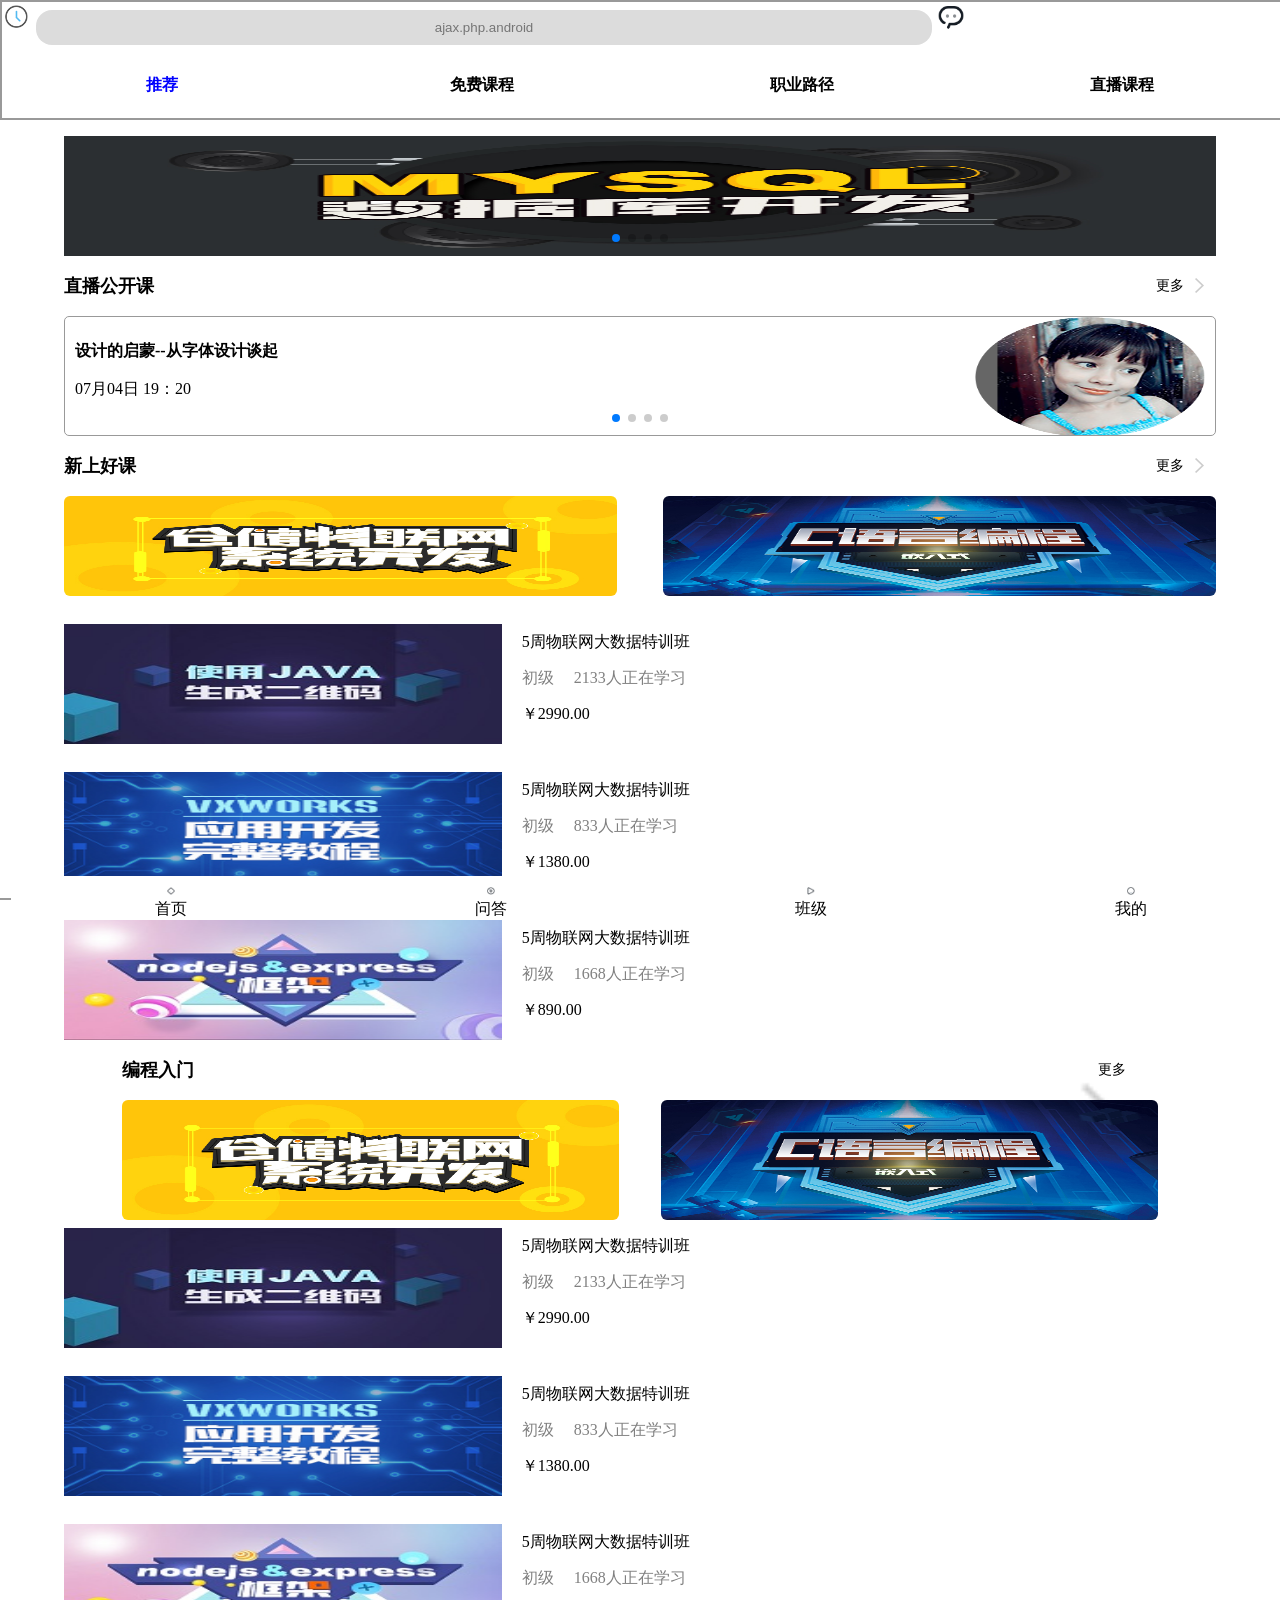
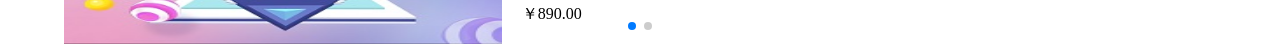
<file: 创客学院/index.html>
<!DOCTYPE html>
<html>
	<head>
		<meta charset="UTF-8">
		<title></title>
		<meta name="viewport" content="width=device-width,initial-scale=1,minimum-scale=1,maximum-scale=1,user-scalable=no" />
		<script src="js/jquery-1.12.4.js"></script>
		<link rel="stylesheet" type="text/css" href="css/swiper.min.css" />
		<script src="js/swiper.min.js"></script>
		<link rel="stylesheet" type="text/css" href="css/firstpage.css" />
	</head>
	<body>
		<header class="header">
			<div class="top">
				<a><img src="image/ic_my_history.png" /></a>
				<input type="text" placeholder="ajax.php.android" />
				<a><img src="image/ic_zixun.png" alt="" /></a>
			</div>
			<div class="nav-top">
				<div class="navbar"><a href="#">推荐</a></div>
				<div class="navbar"><a href="freeClass.html">免费课程</a></div>
				<div class="navbar"><a href="jobPath.html">职业路径</a></div>
				<div class="navbar"><a href="zhibo.html">直播课程</a></div>
			</div>
		</header>
		<section>
			<div class="swiper-container swiper-container1">
				<div class="swiper-wrapper">
					<div class="swiper-slide"><a href="#"><img src="image/1523585741952464337.jpg" /></a></div>
					<div class="swiper-slide"><a href="#"><img src="image/1491640591315238764 - 副本.jpg" /></a></div>
					<div class="swiper-slide"><a href="#"><img src="image/1491640708210570167 - 副本.jpg" /></a></div>
					<div class="swiper-slide"><a href="#"><img src="image/1507516156455176729 - 副本.jpg" /></a></div>
				</div>
				<!-- 如果需要分页器 -->
				<div class="swiper-pagination"></div>

			</div>

			<div class="title">
				<span><a href="#">直播公开课</a></span>
				<a href="#">更多</a><i><img src="image/rectangle.png" /></i>
			</div>
			<div class="swiper-container swiper-container2">

				<div class="swiper-wrapper">
					<div class="swiper-slide">
						<a href="#">
							<div class="cont">
								<div>
									<p>设计的启蒙--从字体设计谈起</p>
									<span>07月04日 19：20</span>
								</div>
								<img src="img/login_icon_photo.png" />
							</div>
						</a>
					</div>
					<div class="swiper-slide"><a href="#">
							<div class="cont">
								<div>
									<p>设计的启蒙--从字体设计谈起</p>
									<span>07月04日 19：20</span>
								</div>
								<img src="img/login_icon_photo.png" />
							</div>
						</a></div>
					<div class="swiper-slide"><a href="#">
							<div class="cont">
								<div>
									<p>设计的启蒙--从字体设计谈起</p>
									<span>07月04日 19：20</span>
								</div>
								<img src="img/login_icon_photo.png" />
							</div>
						</a></div>
					<div class="swiper-slide"><a href="#">
							<div class="cont">
								<div>
									<p>设计的启蒙--从字体设计谈起</p>
									<span>07月04日 19：20</span>
								</div>
								<img src="img/login_icon_photo.png" />
							</div>
						</a></div>
				</div>
				<!-- 如果需要分页器 -->
				<div class="swiper-pagination"></div>

			</div>
			<div class="title">
				<span><a href="#">新上好课</a></span>
				<a href="#">更多</a><i><img src="image/rectangle.png" /></i>
			</div>
			<div class="tp">
				<img src="image/1523442569571363727.jpg" />
				<img src="image/1541491969189977682.jpg" />
			</div>
			<div class="swiper-container swiper-container3">

				<div class="swiper-wrapper">
					<div class="swiper-slide">

						<div class="contLeft">
							<div class="item">
								<img src="image/1514267996872166356.jpg" />
								<div>
									<p>5周物联网大数据特训班</p>
									<div><span>初级</span><span>2133人正在学习
										</span>
									</div>
									<span class="last">￥2990.00</span>
								</div>
							</div>
							<div class="item">
								<img src="image/1491640708210570167 - 副本.jpg" />
								<div>
									<p>5周物联网大数据特训班</p>
									<div><span>初级</span><span>833人正在学习
										</span>
									</div>
									<span class="last">￥1380.00</span>
								</div>
							</div>
							<div class="item">
								<img src="image/1507516156455176729.jpg" />
								<div>
									<p>5周物联网大数据特训班</p>
									<div><span>初级</span><span>1668人正在学习
										</span>
									</div>
									<span class="last">￥890.00</span>
								</div>
							</div>
						</div>
					</div>
					<div class="swiper-slide">
						<div class="contRight">
							<div class="item">
								<img src="image/1514627929741423564.jpg" />
								<div>
									<p>物联网智慧牧场项目实战开发</p>
									<div><span>初级</span><span>6390人正在学习
										</span>
									</div>
									<span class="last">￥698.00</span>
								</div>
							</div>
							<div class="item">
								<img src="image/1522748962630927512 - 副本.jpg" />
								<div>
									<p>5周物联网大数据特训班</p>
									<div><span>初级</span><span>2133人正在学习
										</span>
									</div>
									<span class="last">￥2990.00</span>
								</div>
							</div>
							<div class="item">
								<img src="image/1514267996872166356.jpg" />
								<div>
									<p>5周物联网大数据特训班</p>
									<div><span>初级</span><span>2133人正在学习
										</span>
									</div>
									<span class="last">￥2990.00</span>
								</div>
							</div>

						</div>
					</div>
				</div>
				<div class="title titlel1">
					<span><a href="#">编程入门</a></span>
					<a href="#">更多</a><i><img src="image/rectangle.png" /></i>
				</div>
				<div class="tp tp1">
					<img src="image/1523442569571363727.jpg" />
					<img src="image/1541491969189977682.jpg" />
				</div>
				<div class="swiper-container swiper-container3 swiper3">

					<div class="swiper-wrapper">
						<div class="swiper-slide">

							<div class="contLeft">
								<div class="item">
									<img src="image/1514267996872166356.jpg" />
									<div>
										<p>5周物联网大数据特训班</p>
										<div><span>初级</span><span>2133人正在学习
											</span>
										</div>
										<span class="last">￥2990.00</span>
									</div>
								</div>
								<div class="item">
									<img src="image/1491640708210570167 - 副本.jpg" />
									<div>
										<p>5周物联网大数据特训班</p>
										<div><span>初级</span><span>833人正在学习
											</span>
										</div>
										<span class="last">￥1380.00</span>
									</div>
								</div>
								<div class="item">
									<img src="image/1507516156455176729.jpg" />
									<div>
										<p>5周物联网大数据特训班</p>
										<div><span>初级</span><span>1668人正在学习
											</span>
										</div>
										<span class="last">￥890.00</span>
									</div>
								</div>
							</div>
						</div>
						<div class="swiper-slide">
							<div class="contRight">
								<div class="item">
									<img src="image/1514627929741423564.jpg" />
									<div>
										<p>物联网智慧牧场项目实战开发</p>
										<div><span>初级</span><span>6390人正在学习
											</span>
										</div>
										<span class="last">￥698.00</span>
									</div>
								</div>
								<div class="item">
									<img src="image/1522748962630927512 - 副本.jpg" />
									<div>
										<p>5周物联网大数据特训班</p>
										<div><span>初级</span><span>2133人正在学习
											</span>
										</div>
										<span class="last">￥2990.00</span>
									</div>
								</div>
								<div class="item">
									<img src="image/1514267996872166356.jpg" />
									<div>
										<p>5周物联网大数据特训班</p>
										<div><span>初级</span><span>2133人正在学习
											</span>
										</div>
										<span class="last">￥2990.00</span>
									</div>
								</div>

							</div>
						</div>
					</div>

					<!-- 如果需要分页器 -->
					<div class="swiper-pagination"></div>

				</div>


		</section>
		<footer>
			<div class="footer">
				<ul>
					<li>
						<a href="index.html">
							<p class="firstPic"><img src="img/mipmap/i_main_home.png" alt="" /></p>
							<p class="secondPic"><img src="img/mipmap/i_main_home_activity.png" alt="" /></p>
							<p>首页</p>
						</a>
					</li>
					<li>
						<a href="question.html">
							<p class="firstPic"><img src="img/mipmap/i_main_qa.png" alt="" /></p>
							<p class="secondPic"><img src="img/mipmap/i_main_qa_activity.png" alt="" /></p>
							<p>问答</p>
						</a>
					</li>
					<li>
						<a href="classes.html">
							<p class="firstPic"><img src="img/mipmap/i_main_class.png" alt="" /></p>
							<p class="secondPic"><img src="img/mipmap/i_main_class_activity.png" alt="" /></p>
							<p>班级</p>
						</a>
					</li>
					<li>
						<a href="My.html">
							<p class="firstPic"><img src="img/mipmap/i_main_mine.png" alt="" /></p>
							<p class="secondPic"><img src="img/mipmap/i_main_mine_activity.png" alt="" /></p>
							<p>我的</p>
						</a>
					</li>
				</ul>
			</div>
		</footer>

		<script>
			var mySwiper = new Swiper('.swiper-container1', {

				//播放速度

				loop: true,

				// 自动播放时间

				autoplay: true,

				// 播放的速度

				speed: 2000,

				// 如果需要分页器，即下面的小圆点

				pagination: {

					el: '.swiper-pagination',

				},

				// 这样，即使我们滑动之后， 定时器也不会被清除

				autoplayDisableOnInteraction: false,



			})
			var mySwiper = new Swiper('.swiper-container2', {

				//播放速度

				loop: true,

				// 自动播放时间

				// autoplay:true,

				// 播放的速度

				// speed:2000,

				// 如果需要分页器，即下面的小圆点

				pagination: {

					el: '.swiper-pagination',

				},

				// 这样，即使我们滑动之后， 定时器也不会被清除

				autoplayDisableOnInteraction: false,



			})
			var mySwiper = new Swiper('.swiper-container3', {

				//播放速度

				loop: true,

				// 自动播放时间

				// autoplay:true,

				// 播放的速度

				// speed:2000,

				// 如果需要分页器，即下面的小圆点

				pagination: {

					el: '.swiper-pagination',

				},

				// 这样，即使我们滑动之后， 定时器也不会被清除

				autoplayDisableOnInteraction: false,



			})
		</script>
	</body>
</html>
</file>
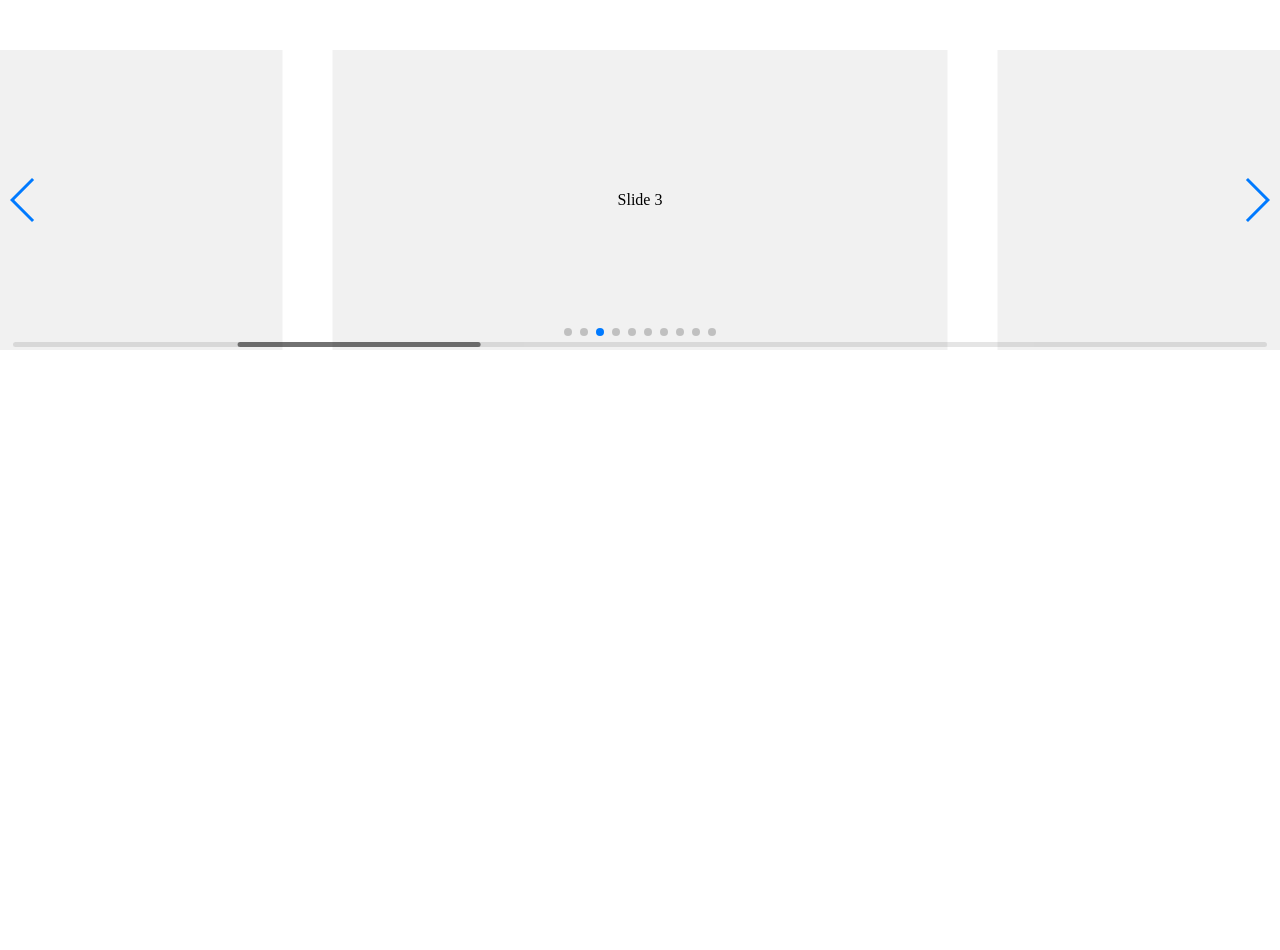
<file: 创客学院/lib/swiper-4.5.0/playground/index.html>
<!doctype html>
<html lang="en">
<head>
    <meta charset="UTF-8">
    <title>Swiper Playground</title>
    <link rel="stylesheet" href="../dist/css/swiper.min.css">
    <meta name="viewport" content="width=device-width">
</head>
<body>
    <div class="swiper-container">
        <div class="swiper-scrollbar"></div>
        <div class="swiper-button-prev"></div>
        <div class="swiper-button-next"></div>
        <div class="swiper-wrapper">
            <div class="swiper-slide">Slide 1</div>
            <div class="swiper-slide">Slide 2</div>
            <div class="swiper-slide">Slide 3</div>
            <div class="swiper-slide">Slide 4</div>
            <div class="swiper-slide">Slide 5</div>
            <div class="swiper-slide">Slide 6</div>
            <div class="swiper-slide">Slide 7</div>
            <div class="swiper-slide">Slide 8</div>
            <div class="swiper-slide">Slide 9</div>
            <div class="swiper-slide">Slide 10</div>
        </div>
        <div class="swiper-pagination"></div>
    </div>
    <style>
    body, html {
        padding: 0;
        margin: 0;
        position: relative;
        height: 100%;
    }
    .swiper-container {
        width: 100%;
        height: 300px;
        margin: 50px auto;
    }
    .swiper-slide {
        background: #f1f1f1;
        color:#000;
        text-align: center;
        line-height: 300px;
    }
    </style>
    <script src="../dist/js/swiper.min.js"></script>
    <script>
        var swiper = new Swiper({
            el: '.swiper-container',
            initialSlide: 2,
            spaceBetween: 50,
            slidesPerView: 2,
            centeredSlides: true,
            slideToClickedSlide: true,
            grabCursor: true,
            scrollbar: {
              el: '.swiper-scrollbar',
            },
            mousewheel: {
              enabled: true,
            },
            keyboard: {
              enabled: true,
            },
            pagination: {
              el: '.swiper-pagination',
            },
            navigation: {
              nextEl: '.swiper-button-next',
              prevEl: '.swiper-button-prev',
            },
        });
    </script>
</body>
</html>
</file>
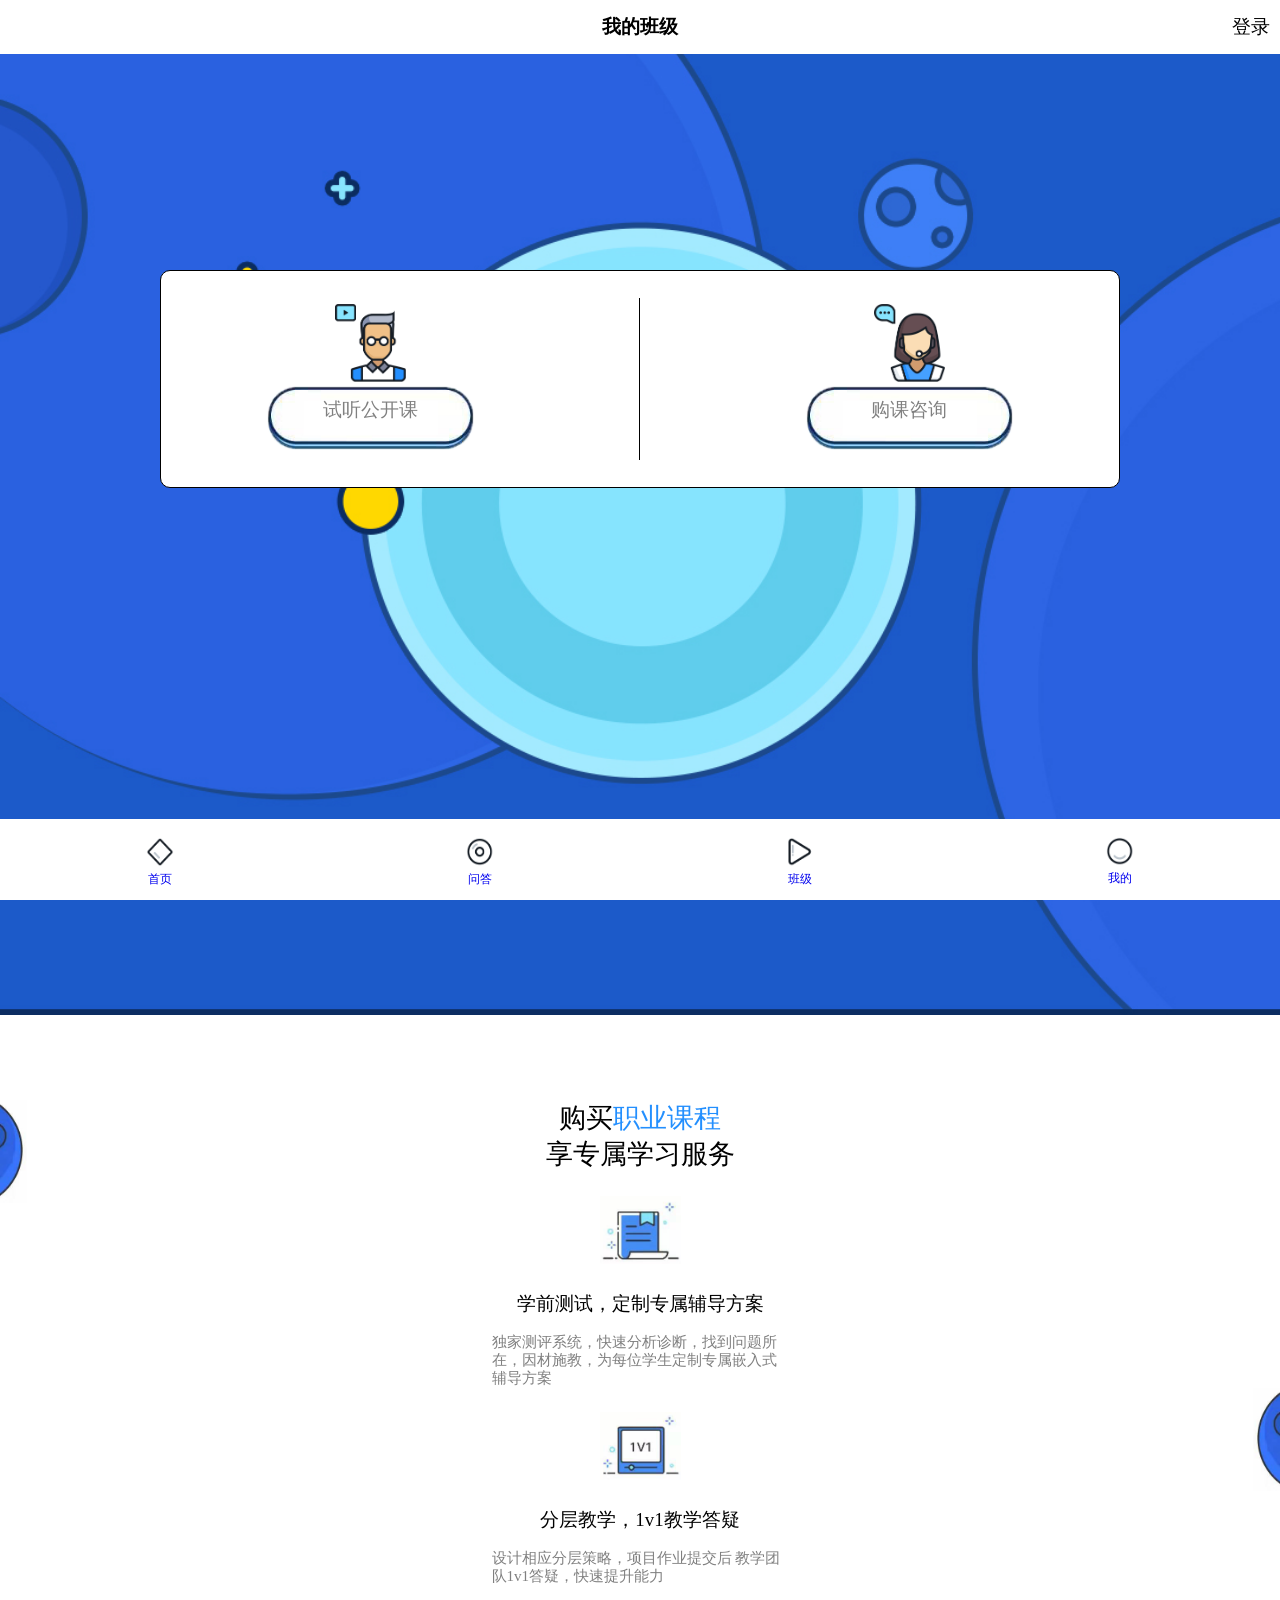
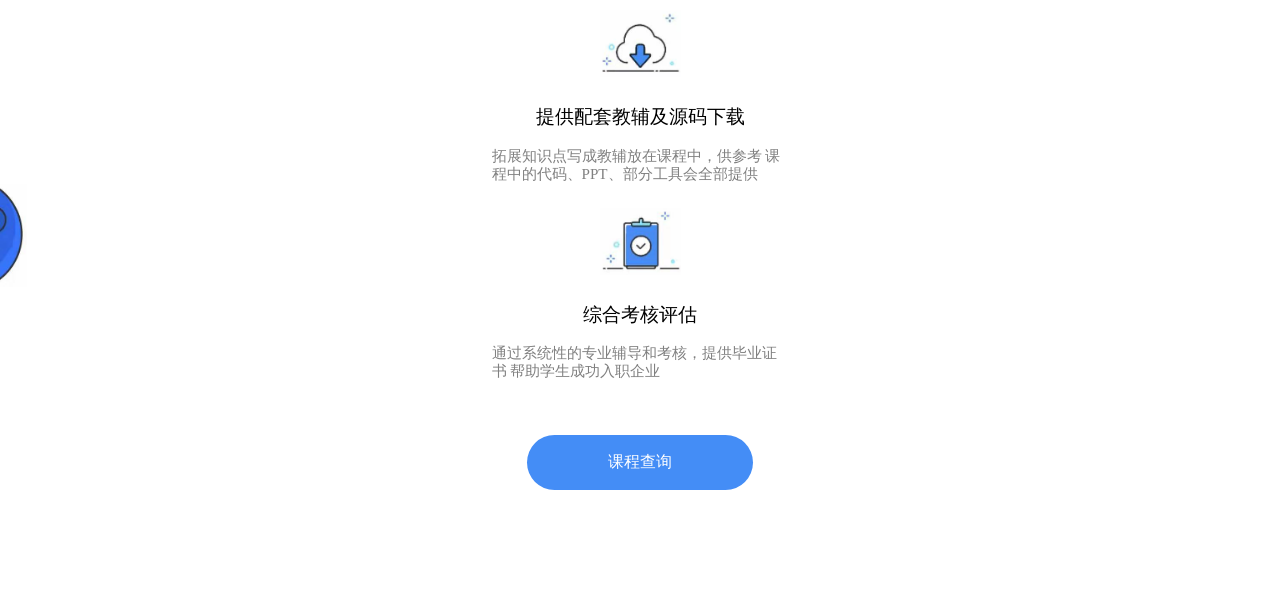
<file: 创客学院/classes.html>
<!DOCTYPE html>
<html>
	<head>
		<meta charset="UTF-8">
		<title></title>
		<meta name="viewport" content="width=device-width,initial-scale=1,minimum-scale=1,maximum-scale=1,user-scalable=no" />
		<script src="js/flexible.js"></script>
		<link rel="stylesheet" type="text/css" href="css/classes.css"/>
	</head>
	<body>
		<header class="classes-header">
			<!--顶部标题-->
			<div class="top">
				<div class="main">
					<p>我的班级</p>
					<span>登录</span>
				</div>
			</div>
			<div class="main">
				<div class="banner">
					<img src="img/un_buy_class.jpg" />
				</div>
				<!--购买课程-->
				<div class="course">
					<div class="left">
						<div class="icon">
							<img src="img/ic_class_people_m.png" />
						</div>
						<div class="button">
							<span>试听公开课</span>
							<img src="img/a7.png" />
						</div>
					</div>
					<div class="aa"></div>
					<div class="right">
						<div class="icon">
							<img src="img/ic_class_people_w.png" />
						</div>
						<div class="button">
							<span>购课咨询</span>
							<img src="img/a7.png" />
						</div>
					</div>
				</div>
			</div>
		</header>
		
		<section class="classes-section">
			
			<div class="main">
				<div class="title">
					<div>
						<!-- 背景图片（小圆） -->
						<div class="back">
							<img src="img/a5.png" />
						</div>
						<p>&nbsp;&nbsp;购买<span>职业课程</span></p>
						<p>享专属学习服务</p>
					</div>
				</div>
				<!-- 学前测试 -->
				<div class="test">
					<div>
						<div class="icon">
							<img src="img/a1.png" />
						</div>
						<div class="main">
							<div class="title">
								<p>学前测试，定制专属辅导方案</p>
								<span>独家测评系统，快速分析诊断，找到问题所在，因材施教，为每位学生定制专属嵌入式辅导方案</span>
							</div>
						</div>
					</div>
				</div>
				
				<!-- 分层教学 -->
				<div class="teaching">
					<div>
						<!-- 背景图片（小圆） -->
						<div class="back2">
							<img src="img/a6.png" />
						</div>
						<div class="icon">
							<img src="img/a2.png" />
						</div>
						<div class="main">
							<div class="title">
								<p>分层教学，1v1教学答疑</p>
								<span>设计相应分层策略，项目作业提交后 教学团队1v1答疑，快速提升能力</span>
							</div>
						</div>
					</div>
				</div>
				
				<!-- 资源下载 -->
				<div class="download">
					<div>
						<div class="icon">
							<img src="img/a3.png" />
						</div>
						<div class="main">
							<div class="title">
								<p>提供配套教辅及源码下载</p>
								<span>拓展知识点写成教辅放在课程中，供参考 课程中的代码、PPT、部分工具会全部提供</span>
							</div>
						</div>
					</div>
				</div>
				
				<!-- 考核评估 -->
				<div class="assess">
					<div>
						<!-- 背景图片（小圆） -->
						<div class="back">
							<img src="img/a5.png" />
						</div>
						<div class="icon">
							<img src="img/a4.png" />
						</div>
						<div class="main">
							<div class="title">
								<p>综合考核评估</p>
								<span>通过系统性的专业辅导和考核，提供毕业证书 帮助学生成功入职企业</span>
							</div>
						</div>
					</div>
				</div>
			</div>
			<!-- 查询 -->
			<div class="query">
				<a href="#">课程查询</a>
			</div>
			
		</section>
		
		<footer>
			<div>
				<ul>
					<li>
						<a href="index.html">
							<p class="firstPic"><img src="img/mipmap/i_main_home.png" alt="" /></p >
							<p class="secondPic"><img src="img/mipmap/i_main_home_activity.png" alt="" /></p >
							<p>首页</p >
						</a >
					</li>
					<li>
						<a href="question.html">
							<p class="firstPic"><img src="img/mipmap/i_main_qa.png" alt="" /></p >
							<p class="secondPic"><img src="img/mipmap/i_main_qa_activity.png" alt="" /></p >
							<p>问答</p >
						</a >
					</li>
					<li>
						<a href="classes.html">
							<p class="firstPic"><img src="img/mipmap/i_main_class.png" alt="" /></p >
							<p class="secondPic"><img src="img/mipmap/i_main_class_activity.png" alt="" /></p >
							<p>班级</p >
						</a >
					</li>
					<li>
						<a href="My.html">
							<p class="firstPic"><img src="img/mipmap/i_main_mine.png" alt="" /></p >
							<p class="secondPic"><img src="img/mipmap/i_main_mine_activity.png" alt="" /></p >
							<p>我的</p >
						</a >
					</li>
				</ul>
			</div>
		</footer>
	</body>
</html>
</file>
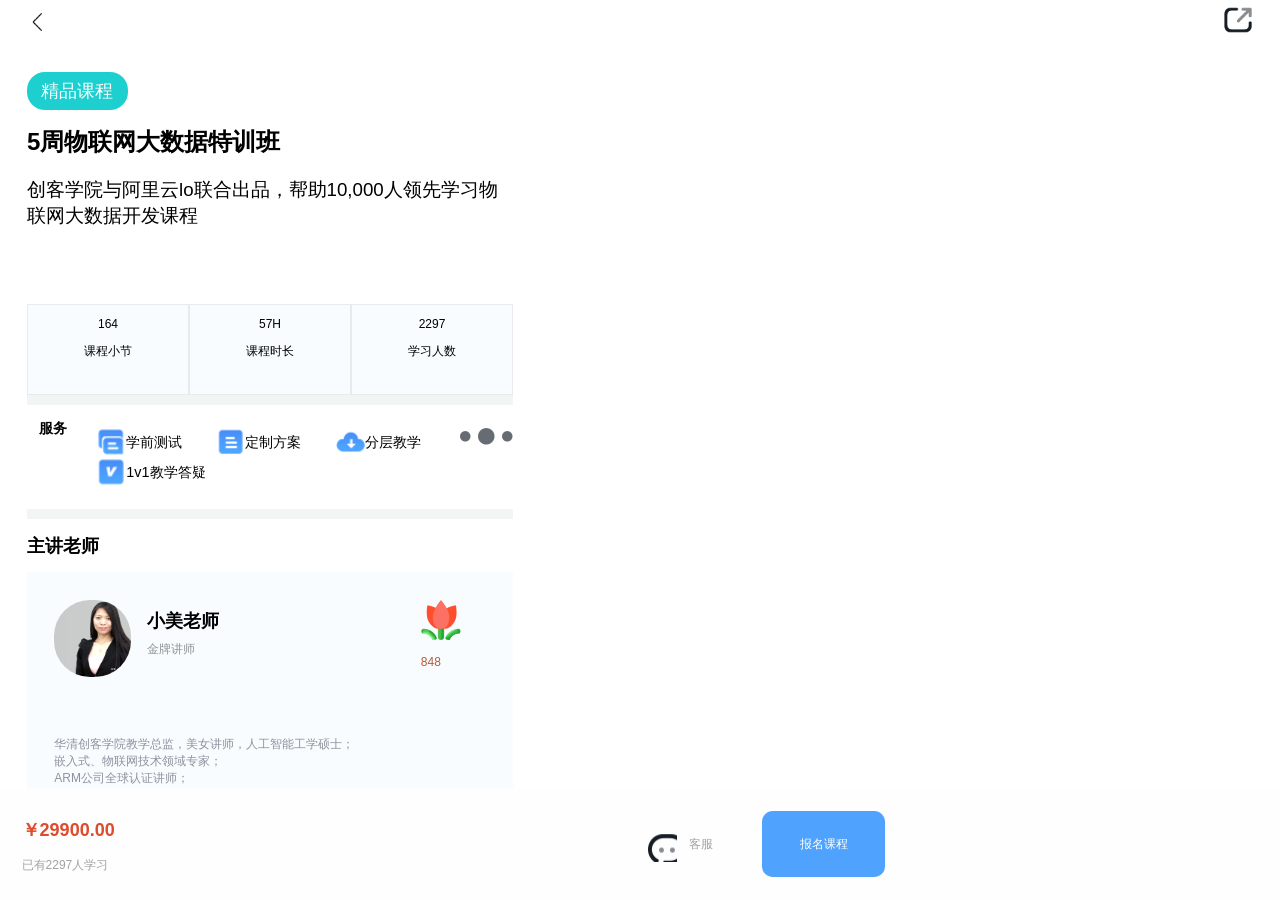
<file: 创客学院/Details page.html>
<!DOCTYPE html>
<html>
<head>
<meta charset="utf-8">
<meta name="apple-mobile-web-app-capable" content="yes">
<meta name="apple-mobile-web-app-status-bar-style" content="black">
<title>详情页</title>
<link rel="stylesheet" href="css/iscroll.css" />
<link rel="stylesheet" href="css/details-page.css" />
</head>
<body>

<div id="header">
	<a href="firstPage.html"><span class="back"></span></a>
	
	<span class="share"></span>
</div>
<div id="wrapper">
	<div id="scroller">
		
		<div class="coursebox">
			<button class="course">精品课程</button>
			<h1>5周物联网大数据特训班</h1>
			<p>
				创客学院与阿里云lo联合出品，帮助10,000人领先学习物联网大数据开发课程
			</p>
		</div>
		
		<div class="course-details">
			<ul>
				<li>
					<p>164</p>
					<p>课程小节</p>					
				</li>
				<li>
					<p>57H</p>
					<p>课程时长</p>
				</li>
				<li>
					<p>2297</p>
					<p>学习人数</p>
				</li>
			</ul>
		</div>
		
		<div class="service">
			<div class="h3">
				<h3>服务</h3>
			</div>
			<ul>
				<li>
					<img src="img/ic_career_server1.png" alt="" /><spqn>学前测试</spqn>
				</li>
				<li>
					<img src="img/ic_career_server2.png" alt="" /><spqn>定制方案</spqn>
				</li>
				<li>
					<img src="img/ic_career_server3.png" alt="" /><spqn>分层教学</spqn>
				</li>
				<li>
					<img src="img/ic_career_server4.png" alt="" /><spqn>1v1教学答疑</spqn>
				</li>
			</ul>
			<div class="more">
				<img src="img/ic_dot_more.png" alt="" />
			</div>			
		</div>
		
		<div class="teacher">
			<h2>主讲老师</h2>
			<div>
				<div class="divbox">
					<div class="img">
						<img src="img/teacher.png" alt="" />
					</div>
					<div class="title">
						<h2>小美老师</h2>
						<p>金牌讲师</p>
					</div>
					
					<div class="flower">
						<img src="img/f092.png" alt="" />
						<p>848</p>
					</div>
				</div>
				
				<ul>
					<li>华清创客学院教学总监，美女讲师，人工智能工学硕士；</li>
					<li>嵌入式、物联网技术领域专家；</li>
					<li>ARM公司全球认证讲师；</li>
					<li>8年嵌入式开发及教育培训经验；</li>
					<li>参与编写过数十本专业图书；</li>
					<li>丰富的嵌入式人才培养经验，培养过上万名学生进入企业工作；</li>
					<li>授课风格轻松愉快，能够让学员学到扎实的理论和娴熟的技术，让学习不再是一件枯燥无味的事。</li>
				</ul>
			</div>
		</div>
		
		<div class="experience">
			<h2>高品质的教学体验</h2>
			<p>有趣、有效、只学有用的</p>
			
			<ul>
				<li>
					<img src="img/vipDetail-advantage-img-1.png" alt="" />
					<p>专业教辅团队</p>
					<p>贴心学习服务</p>
				</li>
				<li>
					<img src="img/vipDetail-advantage-img-2.png" alt="" />
					<p>专业教辅团队</p>
					<p>贴心学习服务</p>
				</li>
				<li>
					<img src="img/vipDetail-advantage-img-3.png" alt="" />
					<p>专业教辅团队</p>
					<p>贴心学习服务</p>
				</li>
				<li>
					<img src="img/vipDetail-advantage-img-4.png" alt="" />
					<p>专业教辅团队</p>
					<p>贴心学习服务</p>
				</li>
			</ul>
		</div>
		
		<div class="curriculum">
			<h3>课程安排</h3>
			<div class="chapter">
				<h3>第1张 必备Linux命令和c语言基础</h3>
				<ul>
					<li>
						<a href="#">1.1 环境安装</a>
					</li>
					<li>
						<a href="#">1.2 文件和目录相关命令一</a>
					</li>
					<li>
						<a href="#">1.3 文件和目录相关命令二</a>
					</li>
					<li>
						<a href="#">1.4 vi编辑器的使用一</a>
					</li>
					<li>
						<a href="#">1.5 vi编辑器的使用二</a>
					</li>
					<li>
						<a href="#">1.6 基础知识</a>
					</li>
					<li>
						<a href="#">1.7 数据的表示</a>
					</li>
					<li>
						<a href="#">1.8 程序的调试和编译</a>
					</li>
				</ul>
			</div>
			
			<div class="chapter">
				<h3>第2张 数据类型、常量、变量及运算符</h3>
				<ul>
					<li>
						<a href="#">2.1 环境安装</a>
					</li>
					<li>
						<a href="#">2.2 文件和目录相关命令一</a>
					</li>
					<li>
						<a href="#">2.3 文件和目录相关命令二</a>
					</li>
					<li>
						<a href="#">2.4 vi编辑器的使用一</a>
					</li>
					<li>
						<a href="#">2.5 vi编辑器的使用二</a>
					</li>
					<li>
						<a href="#">2.6 基础知识</a>
					</li>
					<li>
						<a href="#">2.7 数据的表示</a>
					</li>
					<li>
						<a href="#">2.8 程序的调试和编译</a>
					</li>
				</ul>
			</div>			
		</div>
		
		<div class="comments">
			<div class="commentst">
				<h2>学员评价</h2>
				<div class="commentst-right">
					<div class="commentst-num">999条评价</div>
				</div>
			</div>
			
			<div class="commentstitle">
				<div class="num">
					5.0
				</div>
				<div>
					5.0
					<br />
					<p>课程内容</p>
				</div>
				<div>
					5.0
					<br />
					<p>辅导老师</p>
				</div>
				<div>
					5.0
					<br />
					<p>教学服务</p>
				</div>
			</div>
			
			<div class="commentslist">
				<div class="commentsimg">
					<img src="img/login_icon_photo.png" alt="" />
					<p>网络黑客</p>
				</div>
				<div class="evaluation">
					<div class="star">
						<img src="img/icon_star_yelo.png" alt="" />
						<img src="img/icon_star_yelo.png" alt="" />
						<img src="img/icon_star_yelo.png" alt="" />
						<img src="img/icon_star_yelo.png" alt="" />
						<img src="img/icon_star_yelo.png" alt="" />
					</div>
					<p>07月01日</p>
				</div>
				<p>辅导老师的技术能力深不可测，基本每次都能及时回答学院问题，而且讲解的详细到位，</p>
			</div>
			
			<div class="commentslist">
				<div class="commentsimg">
					<img src="img/login_icon_photo.png" alt="" />
					<p>MAKERU175078123</p>
				</div>
				<div class="evaluation">
					<div class="star">
						<img src="img/icon_star_yelo.png" alt="" />
						<img src="img/icon_star_yelo.png" alt="" />
						<img src="img/icon_star_yelo.png" alt="" />
						<img src="img/icon_star_yelo.png" alt="" />
						<img src="img/icon_star_yelo.png" alt="" />
					</div>
					<p>06月26日</p>
				</div>
				<p>视频质量清晰，老师讲解的内容也很受用。对于工作中需要熟练掌握的知识，老师基本都会重点详细讲解。由于体系内容庞大，很多细节知识需要自己去完善与弥补。</p>
			</div>
			
			<div class="commentslist">
				<div class="commentsimg">
					<img src="img/login_icon_photo.png" alt="" />
					<p>joker</p>
				</div>
				<div class="evaluation">
					<div class="star">
						<img src="img/icon_star_yelo.png" alt="" />
						<img src="img/icon_star_yelo.png" alt="" />
						<img src="img/icon_star_yelo.png" alt="" />
						<img src="img/icon_star_yelo.png" alt="" />
						<img src="img/icon_star_yelo.png" alt="" />
					</div>
					<p>06月26日</p>
				</div>
				<p>技术能力肯定很好，讲课的逻辑和思路也是不很好的，尤其是韩老师讲课水平还是没得说的，非常不错，建议以后的学习群可以多主动或者定期和学院交流一下，会更好</p>
			</div>
			
		</div>
				
	</div>
</div>

<div id="footer">
	<div class="footernav">
		<div class="price">
			<h2>￥29900.00</h2>
			<p>已有2297人学习</p>
		</div>
		
		<div class="Customer">
			<a href="#" class="customer">客服</a>
			<a href="#" class="sign">报名课程</a>
		</div>
	</div>
</div>

<script src="lib/flexible.js"></script>
<script src="lib/iscroll.js"></script>
<script type="text/javascript">
	var myScroll;
	function loaded() {
		myScroll = new iScroll('wrapper');
	}
</script>
</body>
</html>
</file>
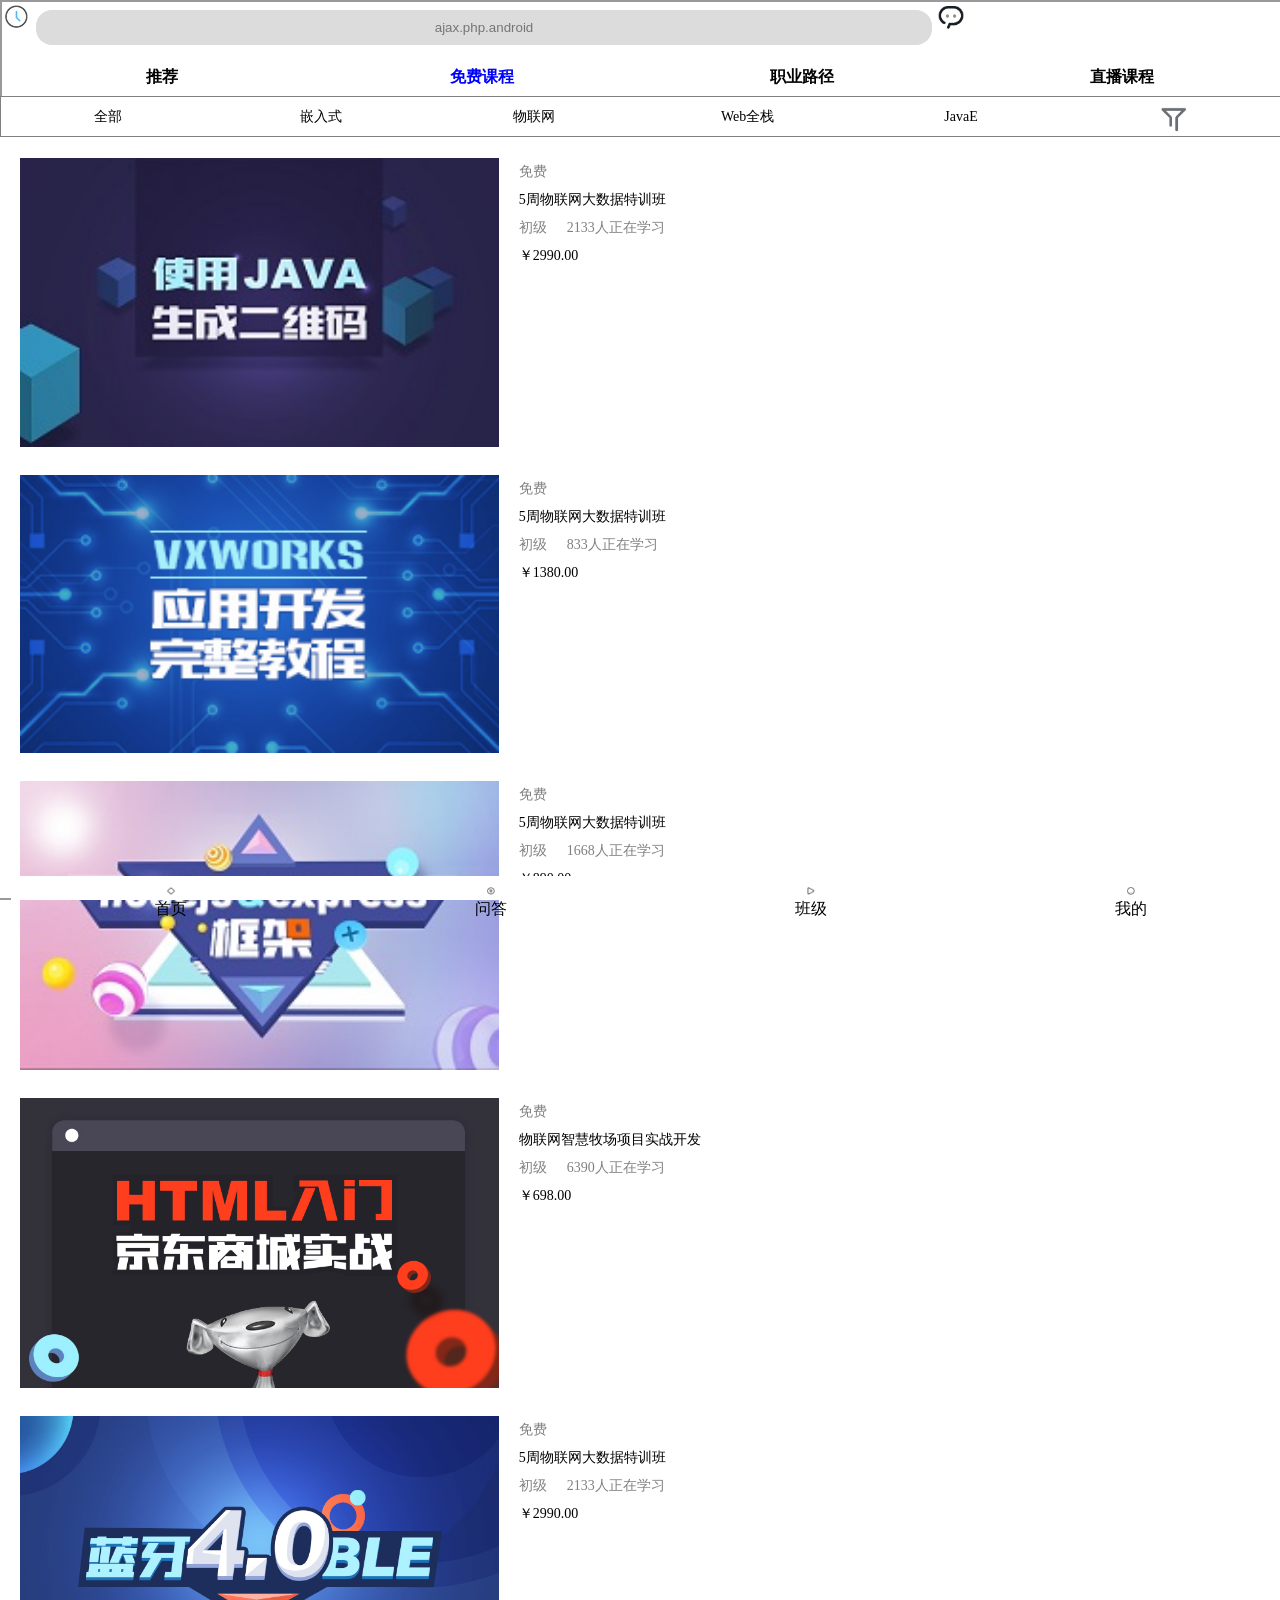
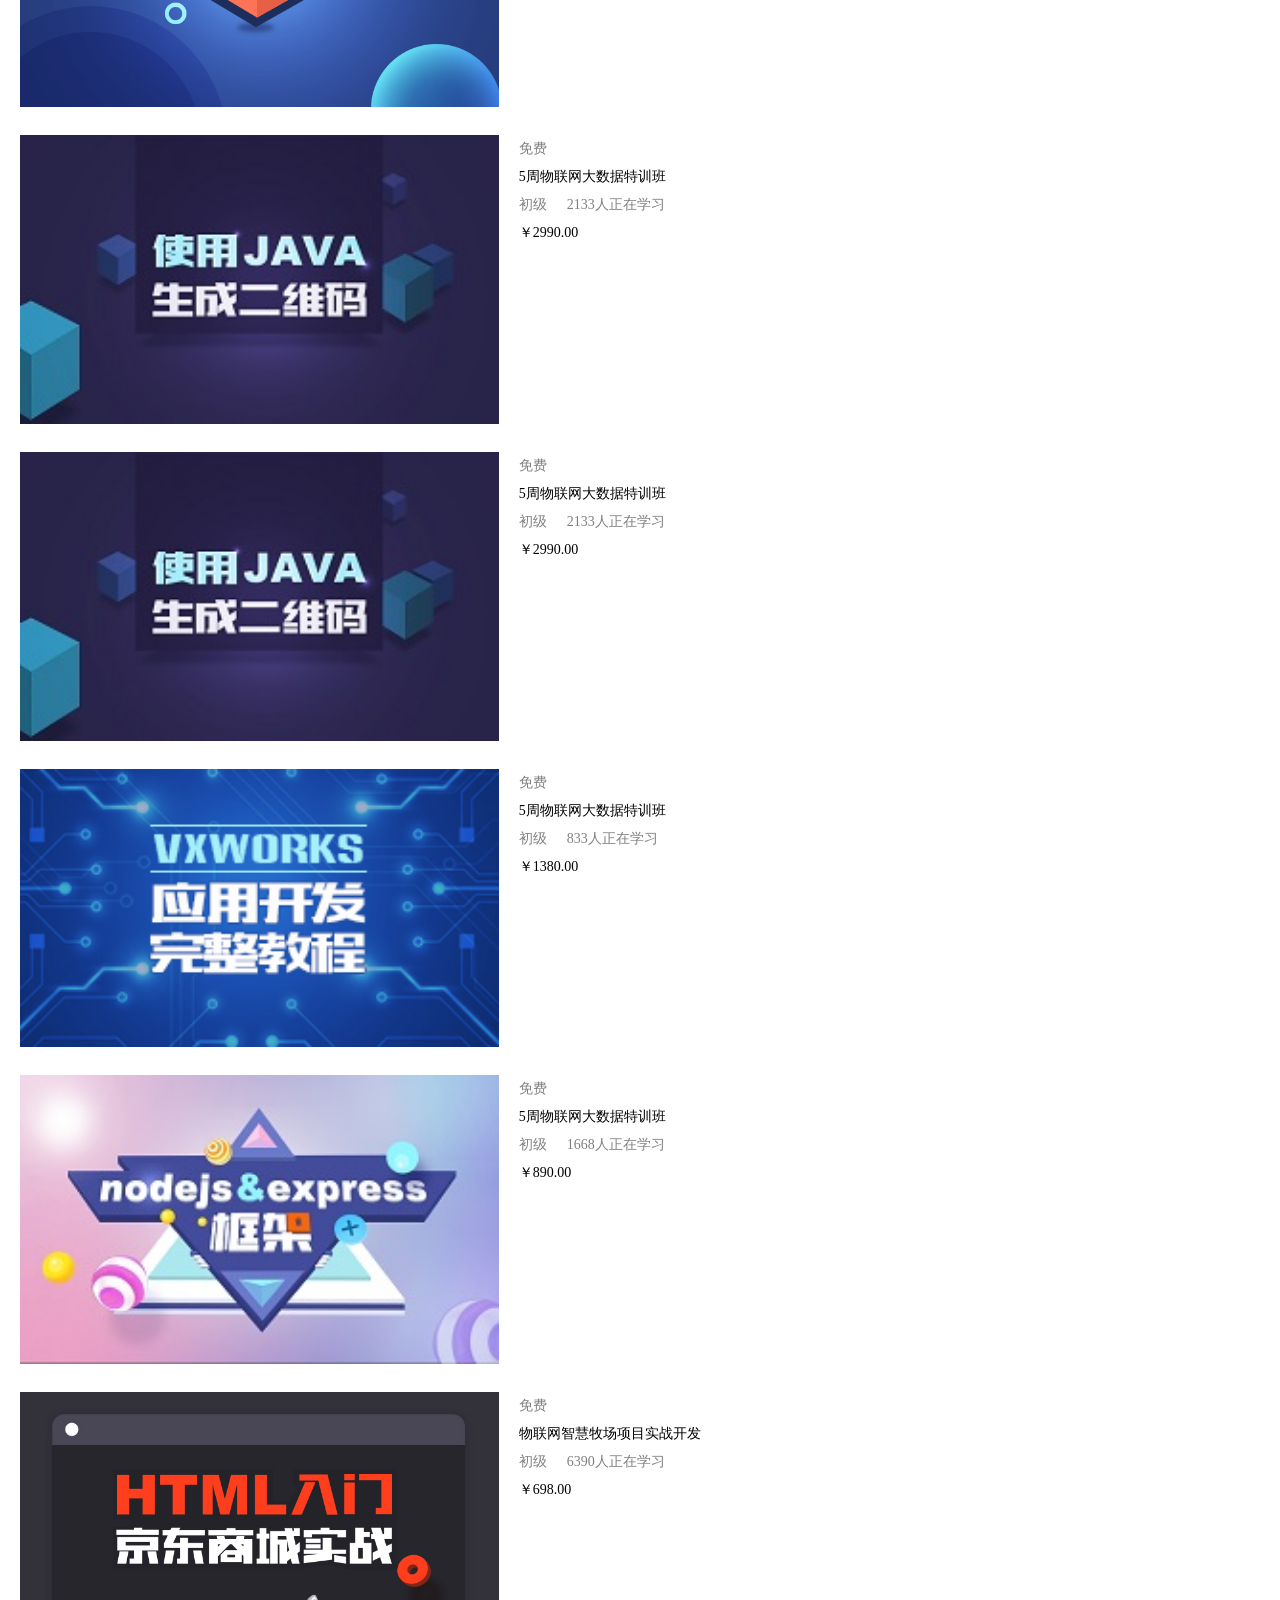
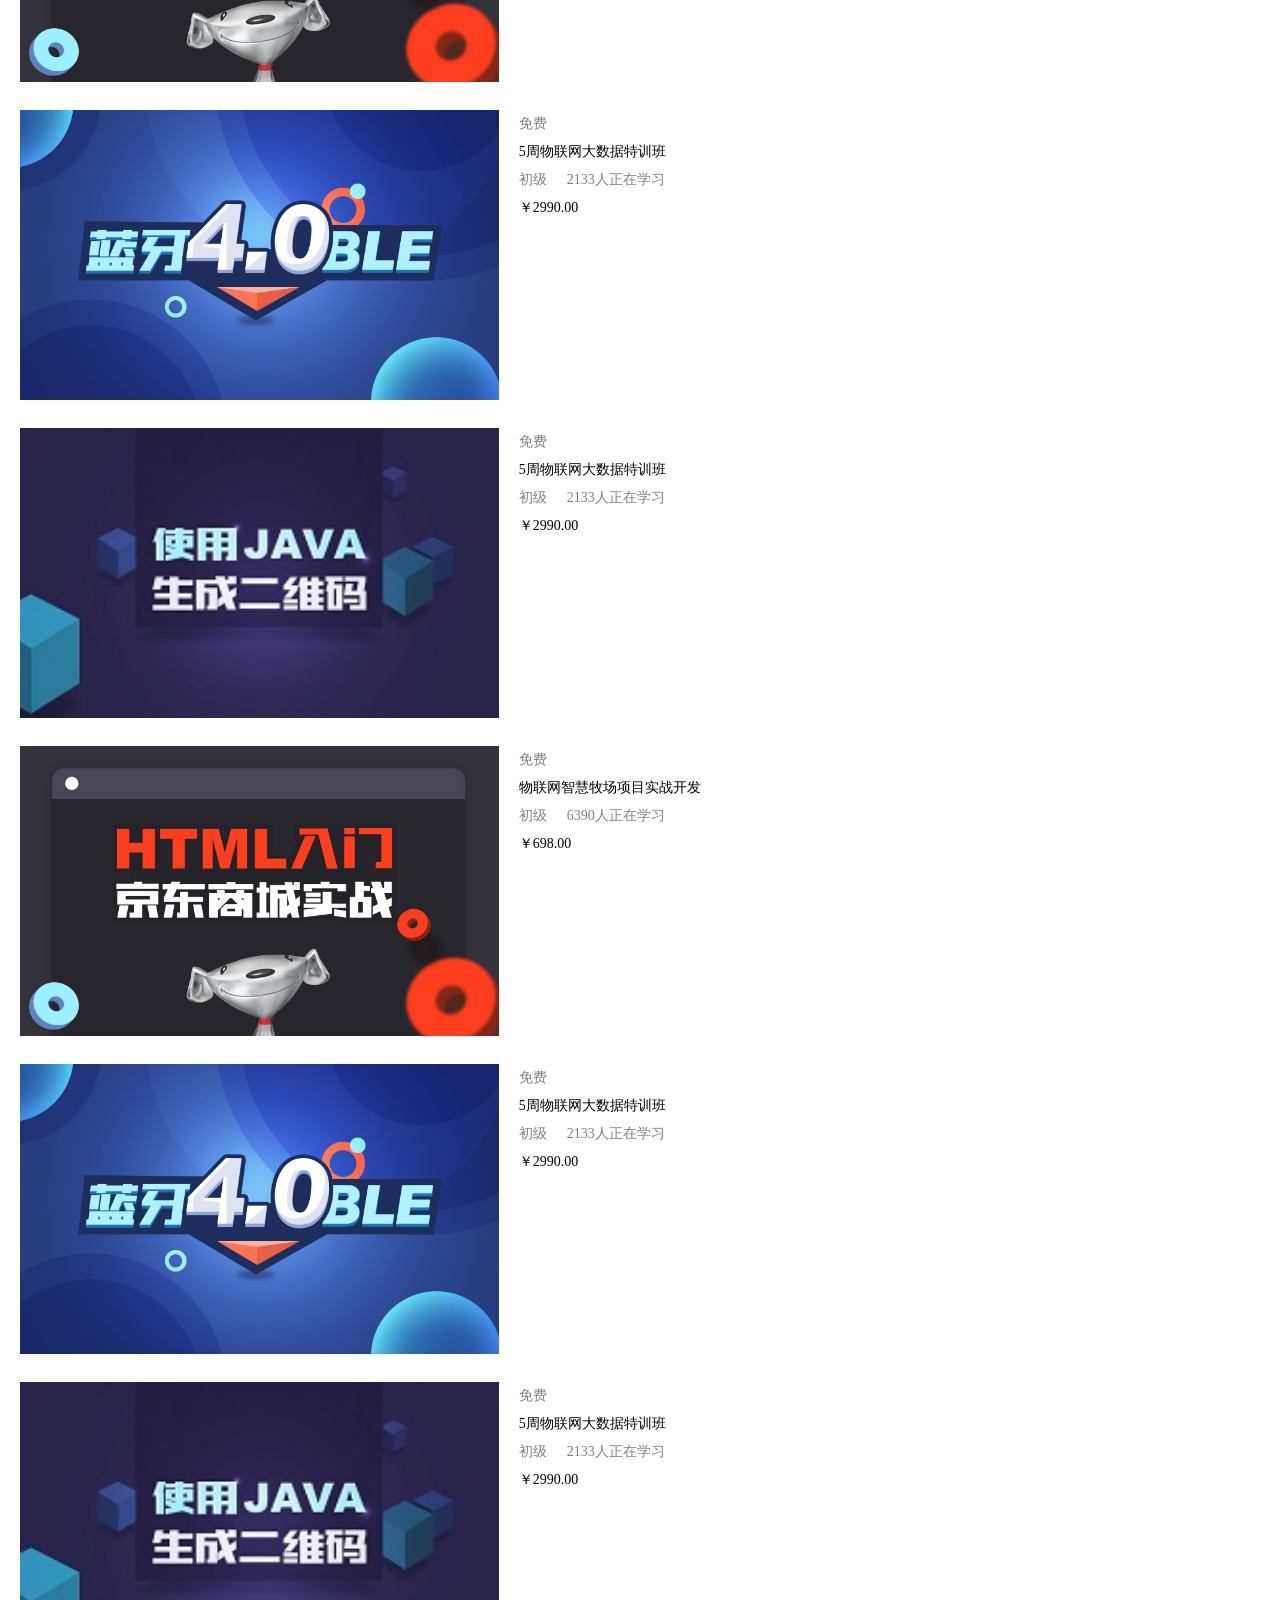
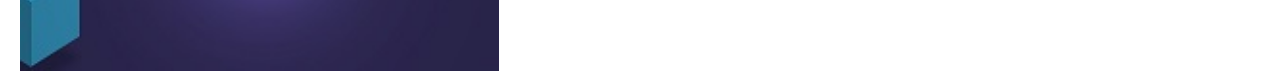
<file: 创客学院/freeClass.html>
<!DOCTYPE html>
<html>

	<head>
		<meta charset="UTF-8">
		<title></title>
		<meta name="viewport" content="width=device-width,initial-scale=1,minimum-scale=1,maximum-scale=1,user-scalable=no" />

		<link rel="stylesheet" type="text/css" href="css/mianfeike.css" />
	</head>

	<body>
		<header class="header">
			<div class="top">
				<a><img src="image/ic_my_history.png" /></a>
				<input type="text" placeholder="ajax.php.android" />
				<a><img src="image/ic_zixun.png" alt="" /></a>
			</div>
			<div class="nav-top">
				<div class="navbar"><a href="index.html">推荐</a></div>
				<div class="navbar "><a href="#" class="navbar1">免费课程</a></div>
				<div class="navbar"><a href="jobPath.html">职业路径</a></div>
				<div class="navbar"><a href="zhibo.html">直播课程</a></div>
			</div>
		</header>
		<nav class="mainNav">
			<ul>
				<li><a href="#">全部</a></li>
				<li><a href="#">嵌入式</a></li>
				<li><a href="#">物联网</a></li>
				<li><a href="#">Web全栈</a></li>
				<li><a href="#">JavaE</a></li>
				<li><a href="#"><img src="img/ic_fillter.png" /></a></li>
			</ul>
		</nav>
		<section>

			<div class="contLeft">
				<div class="item">
					<a href="../../../详情页-王健/0703静态页面/index.html">
						<span class="mianfei">免费</span>
						<img src="image/1514267996872166356.jpg" />
						<div>
							<p>5周物联网大数据特训班</p>
							<div><span>初级</span><span>2133人正在学习
								</span>
							</div>
							<span class="last">￥2990.00</span>
						</div>
					</a>
				</div>
				<div class="item">
					<a href="../../../详情页-王健/0703静态页面/index.html">
						<span class="mianfei">免费</span>
						<img src="image/1491640708210570167 - 副本.jpg" />
						<div>
							<p>5周物联网大数据特训班</p>
							<div><span>初级</span><span>833人正在学习
								</span>
							</div>
							<span class="last">￥1380.00</span>
						</div>
					</a>
				</div>
				<div class="item">
					<a href="../../../详情页-王健/0703静态页面/index.html">
						<span class="mianfei">免费</span>
						<img src="image/1507516156455176729.jpg" />
						<div>
							<p>5周物联网大数据特训班</p>
							<div><span>初级</span><span>1668人正在学习
								</span>
							</div>
							<span class="last">￥890.00</span>
						</div>
					</a>
				</div>
			</div>

			<div class="contRight">

				<div class="item">
					<a href="../../../详情页-王健/0703静态页面/index.html">
						<span class="mianfei">免费</span>
						<img src="image/1514627929741423564.jpg" />
						<div>
							<p>物联网智慧牧场项目实战开发</p>
							<div><span>初级</span><span>6390人正在学习
								</span>
							</div>
							<span class="last">￥698.00</span>
						</div>
					</a>
				</div>
				<div class="item">

					<span class="mianfei">免费</span>
					<img src="image/1522748962630927512 - 副本.jpg" />
					<div>
						<p>5周物联网大数据特训班</p>
						<div><span>初级</span><span>2133人正在学习
							</span>
						</div>
						<span class="last">￥2990.00</span>
					</div>
					</a>
				</div>
				<div class="item">
					<a href="../../../详情页-王健/0703静态页面/index.html">
						<span class="mianfei">免费</span>
						<img src="image/1514267996872166356.jpg" />
						<div>
							<p>5周物联网大数据特训班</p>
							<div><span>初级</span><span>2133人正在学习
								</span>
							</div>
							<span class="last">￥2990.00</span>
						</div>
					</a>
				</div>

			</div>

			<div class="contLeft">
				<div class="item">
					<span class="mianfei">免费</span>
					<img src="image/1514267996872166356.jpg" />
					<div>
						<p>5周物联网大数据特训班</p>
						<div><span>初级</span><span>2133人正在学习
							</span>
						</div>
						<span class="last">￥2990.00</span>
					</div>
				</div>
				<div class="item">
					<span class="mianfei">免费</span>
					<img src="image/1491640708210570167 - 副本.jpg" />
					<div>
						<p>5周物联网大数据特训班</p>
						<div><span>初级</span><span>833人正在学习
							</span>
						</div>
						<span class="last">￥1380.00</span>
					</div>
				</div>
				<div class="item">
					<span class="mianfei">免费</span>
					<img src="image/1507516156455176729.jpg" />
					<div>
						<p>5周物联网大数据特训班</p>
						<div><span>初级</span><span>1668人正在学习
							</span>
						</div>
						<span class="last">￥890.00</span>
					</div>
				</div>
			</div>

			<div class="contRight">
				<div class="item">
					<span class="mianfei">免费</span>
					<img src="image/1514627929741423564.jpg" />
					<div>
						<p>物联网智慧牧场项目实战开发</p>
						<div><span>初级</span><span>6390人正在学习
							</span>
						</div>
						<span class="last">￥698.00</span>
					</div>
				</div>
				<div class="item">
					<span class="mianfei">免费</span>
					<img src="image/1522748962630927512 - 副本.jpg" />
					<div>
						<p>5周物联网大数据特训班</p>
						<div><span>初级</span><span>2133人正在学习
							</span>
						</div>
						<span class="last">￥2990.00</span>
					</div>
				</div>
				<div class="item">
					<span class="mianfei">免费</span>
					<img src="image/1514267996872166356.jpg" />
					<div>
						<p>5周物联网大数据特训班</p>
						<div><span>初级</span><span>2133人正在学习
							</span>
						</div>
						<span class="last">￥2990.00</span>
					</div>
				</div>

			</div>
			<div class="contRight">
				<div class="item">
					<span class="mianfei">免费</span>
					<img src="image/1514627929741423564.jpg" />
					<div>
						<p>物联网智慧牧场项目实战开发</p>
						<div><span>初级</span><span>6390人正在学习
							</span>
						</div>
						<span class="last">￥698.00</span>
					</div>
				</div>
				<div class="item">
					<span class="mianfei">免费</span>
					<img src="image/1522748962630927512 - 副本.jpg" />
					<div>
						<p>5周物联网大数据特训班</p>
						<div><span>初级</span><span>2133人正在学习
							</span>
						</div>
						<span class="last">￥2990.00</span>
					</div>
				</div>
				<div class="item">
					<span class="mianfei">免费</span>
					<img src="image/1514267996872166356.jpg" />
					<div>
						<p>5周物联网大数据特训班</p>
						<div><span>初级</span><span>2133人正在学习
							</span>
						</div>
						<span class="last">￥2990.00</span>
					</div>
				</div>

			</div>



		</section>
		<footer>
			<div>
				<ul>
					<li>
						<a href="firstPage.html">
							<p class="firstPic"><img src="img/mipmap/i_main_home.png" alt="" /></p>
							<p class="secondPic"><img src="img/mipmap/i_main_home_activity.png" alt="" /></p>
							<p>首页</p>
						</a>
					</li>
					<li>
						<a href="question.html">
							<p class="firstPic"><img src="img/mipmap/i_main_qa.png" alt="" /></p>
							<p class="secondPic"><img src="img/mipmap/i_main_qa_activity.png" alt="" /></p>
							<p>问答</p>
						</a>
					</li>
					<li>
						<a href="classes.html">
							<p class="firstPic"><img src="img/mipmap/i_main_class.png" alt="" /></p>
							<p class="secondPic"><img src="img/mipmap/i_main_class_activity.png" alt="" /></p>
							<p>班级</p>
						</a>
					</li>
					<li>
						<a href="My.html">
							<p class="firstPic"><img src="img/mipmap/i_main_mine.png" alt="" /></p>
							<p class="secondPic"><img src="img/mipmap/i_main_mine_activity.png" alt="" /></p>
							<p>我的</p>
						</a>
					</li>
				</ul>
			</div>
		</footer>


	</body>

</html>
</file>
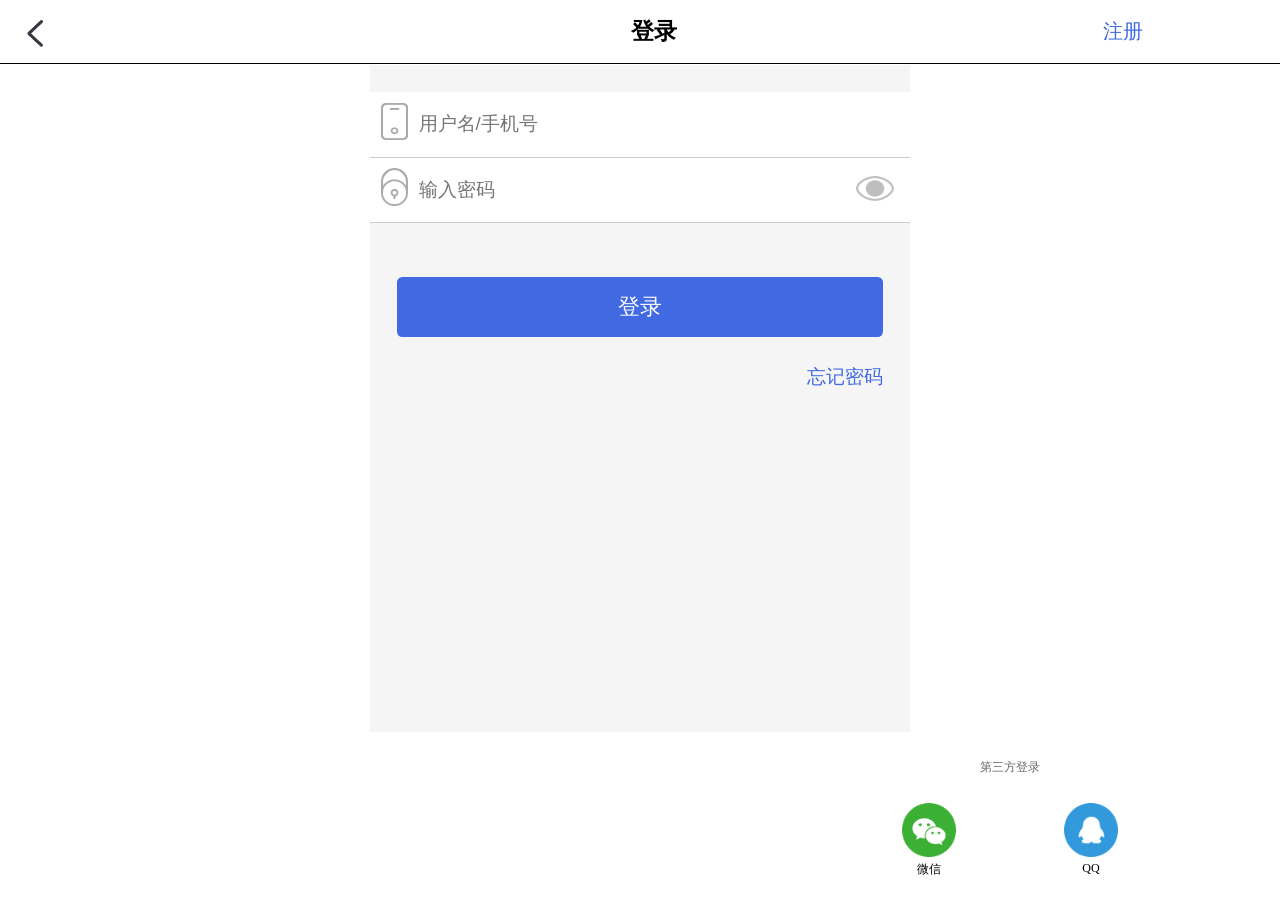
<file: 创客学院/Login.html>
<!DOCTYPE html>
<html>

	<head>
		<meta charset="utf-8">
		<meta name="viewport" content="width=device-width, initial-scale=1.0" />
		<title></title>
		<link rel="stylesheet" type="text/css" href="css/Login.css"/>
		<script type="text/javascript" src="lib/flexible.js"></script>
		<script type="text/javascript" src="lib/iscroll.js"></script>
		<script type="text/javascript" src="lib/zepto.js"></script>
	</head>

	<body>

		<!--头部-->
		<div id="header">
			<header class="head-top">
				<div class="go-back">
					<a href="My.html">
						<i class="goback-icon"></i>
					</a>
				</div>
				<div class="title">
					<h4>登录</h4>
				</div>
				<div class="register">
					<a href="register.html">注册</a>
				</div>
			</header>
		</div>
		<!--内容-->
		<div id="wrapper">
			<div id="scroller">
				<!--登录表单-->
				<form action="#">
					<div class="login clearfix">
						<ul>
							<li class="inp">
								<i class="login-pic"><img src="img/sign_icon_phone01.png"><i>
								<input id="username" type="text" placeholder="用户名/手机号"><a href="#" class="clear"></a>
							</li>
							<li class="inp pw">
								<i class="login-pw"><img src="img/sign_icon_lock01.png"></i>
								<input id="password" type="password" placeholder="输入密码"><a href="#" class="clear"></a>
								<a href="#" data-show="1" class="change " style="display: block;"></a>
							</li>	
						</ul>
						
						<div class="login-btn">
							<button class="submit" type="submit">登录</button>
						</div>
						
						<div class="login-qes">
	            			<a href="#">忘记密码</a>
            			</div>
						
					</div>
				</form>
				<!--第三方登录-->
				<div class="footer">
					<span>第三方登录</span>
					<ul>
						<li>
							<a href="#"><img src="img/weixin.png"></a>
							<p>微信</p>
						</li>
						<li>
							<a href="#"><img src="img/qq.png"></a>
							<p>QQ</p>
						</li>
					</ul>
				</div>
			</div>
		</div>
	</body>

</html>
</file>
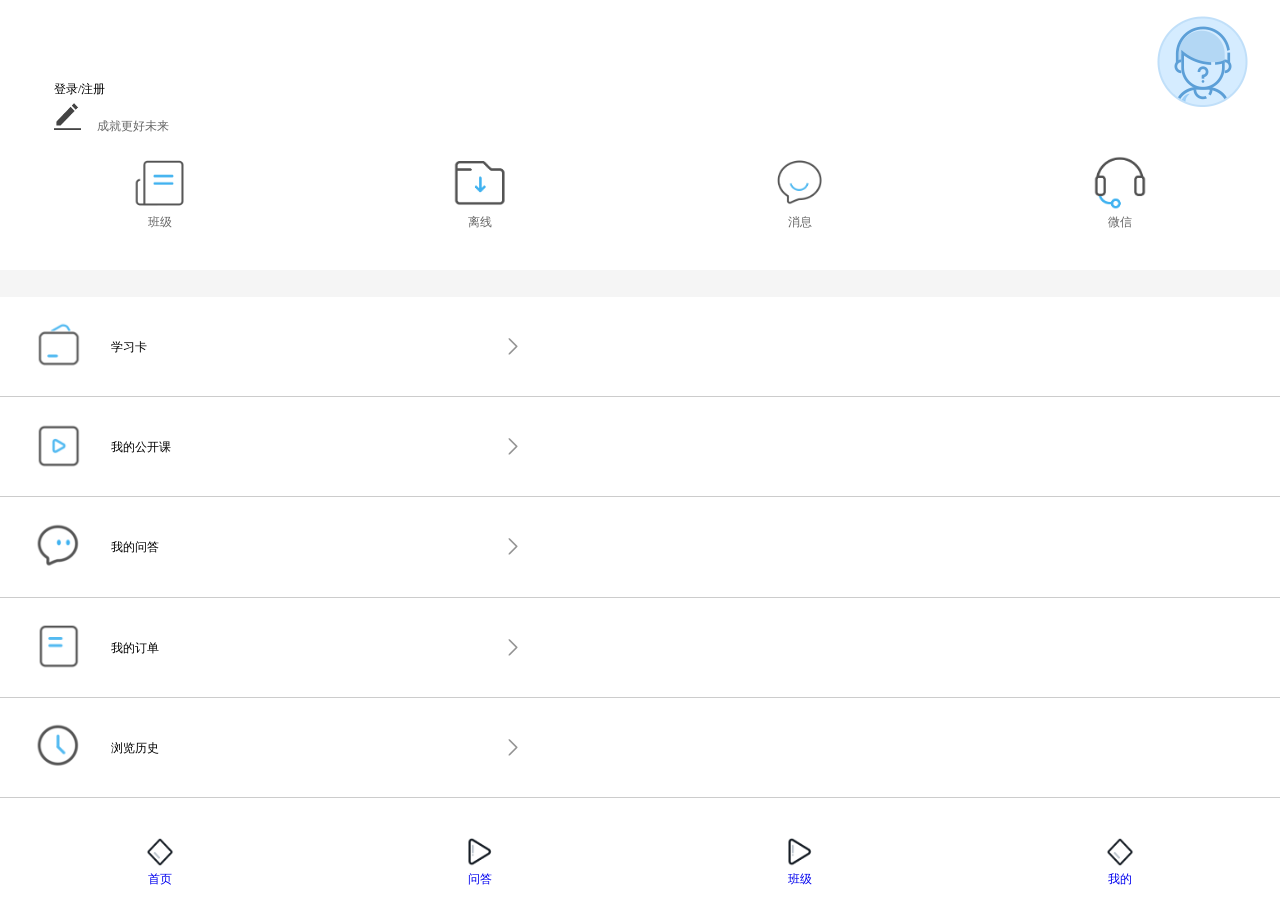
<file: 创客学院/My.html>
<!DOCTYPE html>
<html>
	<head>
		<meta charset="UTF-8">
		<meta name="viewport" content="width=device-width, initial-scale=1.0" />
		<title>我的</title>
		<link rel="stylesheet" type="text/css" href="css/My.css" />
		<script type="text/javascript" src="lib/flexible.js"></script>
		<script type="text/javascript" src="js/vue.js"></script>
	</head>
	<body>
		<div id="box">
			<myheader></myheader>
			<div class="div"></div>
			<mycontent src1="img/ic_my_studycard.png" title="学习卡"></mycontent>
			<mycontent src1="img/ic_my_live.png" title="我的公开课"></mycontent>
			<mycontent src1="img/ic_my_qa.png" title="我的问答"></mycontent>
			<mycontent src1="img/ic_my_order.png" title="我的订单"></mycontent>
			<mycontent src1="img/ic_my_history.png" title="浏览历史"></mycontent>
			<mycontent src1="img/ic_my_setting.png" title="系统设置"></mycontent>

		</div>
		<!--头部-->
		<template id="myheader">
			<div class="header">
				<div class="login">
					<a href="Login.html">登录/注册</a>
					<p><img src="img/pen.png" /><i>成就更好未来</i></p>
					<a href="Login.html"><img src="img/avatar_default.png"></a>
				</div>
				<div class="topbar">
					<div class="item">
						<img src="img/ic_my_class.png" />
						<br />
						<span>班级</span>
					</div>
					<div class="item">
						<img src="img/ic_my_download.png" />
						<br />
						<span>离线</span>
					</div>
					<div class="item">
						<img src="img/ic_my_msg.png" />
						<br />
						<span>消息</span>
					</div>
					<div class="item">
						<img src="img/ic_my_wechat.png" />
						<br />
						<span>微信</span>
					</div>
				</div>
			</div>
		</template>
		<!--中间内容-->
		<template id="mycontent">
			<div class="content">
				<ul>
					<li>
						<a class="pic" href="#"><img :src="src1" /></a>
						<a href="#"><span>{{title}}</span></a>
					</li>
				</ul>
			</div>
		</template>
		<!--底部-->
		<footer>
			<div>
				<ul>
					<li>
						<a href="index.html">
							<p class="firstPic"><img src="img/i_main_home.png"></p>
							<p class="secondPic"><img src="img/i_main_home_activity.png" /></p>
							<p>首页</p>
						</a>
					</li>
					<li>
						<a href="question.html">
							<p class="firstPic"><img src="img/i_main_class.png" alt="" /></p>
							<p class="secondPic"><img src="img/i_main_class_activity.png" alt="" /></p>
							<p>问答</p>
						</a>
					</li>
					<li>
						<a href="classes.html">
							<p class="firstPic"><img src="img/i_main_class.png" alt="" /></p>
							<p class="secondPic"><img src="img/i_main_class_activity.png" alt="" /></p>
							<p>班级</p>
						</a>
					</li>
					<li>
						<a href="My.html">
							<p class="firstPic"><img src="img/i_main_home.png" alt="" /></p>
							<p class="secondPic"><img src="img/i_main_home_activity.png" alt="" /></p>
							<p>我的</p>
						</a>
					</li>
				</ul>
			</div>
		</footer>
		<template id="tabbar">
			<div class="tab">

				<div class="item">
					<img src="images/i_main_home.png" />
					<br />
					<span>首页</span>
				</div>


				<div class="item">
					<img src="images/i_main_qa.png" />
					<br />
					<span>问答</span>
				</div>

				<div class="item">
					<img src="images/i_main_class.png" />
					<br />
					<span>班级</span>
				</div>

				<div class="item">
					<img src="images/i_main_mine.png" />
					<br />
					<span>我的</span>
				</div>

			</div>
		</template>
		<script>
			var vm = new Vue({
				el: '#box',
				data: {},
				components: {
					//头部
					"myheader": {
						template: "#myheader",
					},
					//					//底部
					//					"mytabbar":{
					//						template:"#tabbar"
					//					},
					//中间内容
					"mycontent": {
						props: ['title', 'src1', 'curr', 'mark'],
						template: '#mycontent',
					}
				}
			})
		</script>
	</body>
</html>
</file>
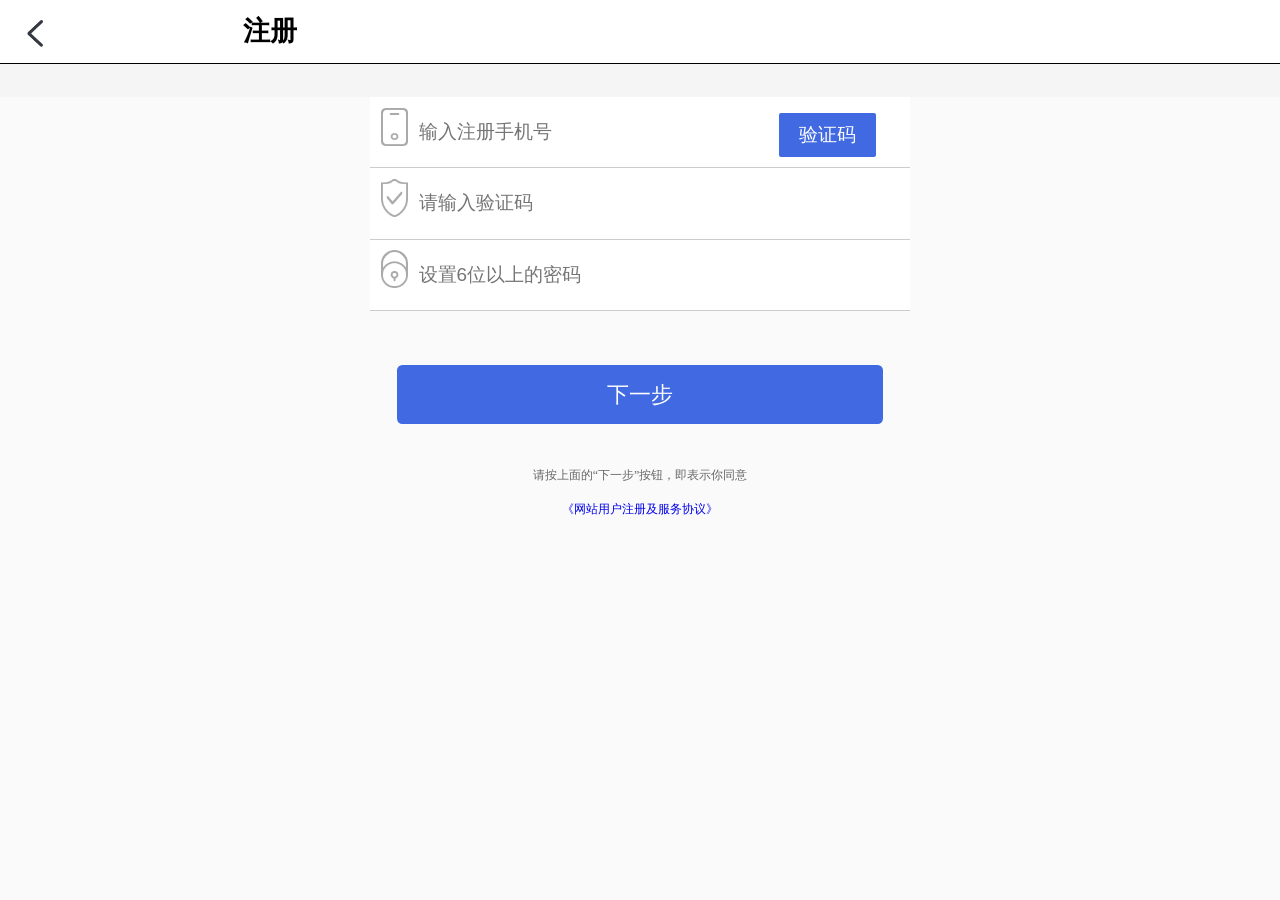
<file: 创客学院/register.html>
<!DOCTYPE html>
<html>

	<head>
		<meta charset="UTF-8">
		<title>注册</title>
		<link rel="stylesheet" type="text/css" href="css/register.css" />
		<script type="text/javascript" src="lib/flexible.js"></script>
	</head>

	<body>
		<!--头部-->
		<div id="header">
			<header class="head-top">
				<div class="go-back">
					<a href="Login.html">
						<i class="goback-icon"></i>
					</a>
					<h4>注册</h4>
				</div>
			</header>
		</div>
		<div class="ge"></div>
		<form action="#">
			<div class="register clearfix">
				<ul>
					<li class="inp">
						<i class="login-pic"><img src="img/sign_icon_phone01.png"><i>
								<input id="username" type="text" placeholder="输入注册手机号"><a href="#" class="clear"></a>
								<input type="button" value="验证码" id="yz" />
							</li>
							<li class="inp yz">
								<i class="login-yz"><img src="img/safe42.png"></i>
						<input type="text" placeholder="请输入验证码">
						<a href="#" class="clear"></a>
					</li>
					<li class="inp pw">
						<i class="login-pw"><img src="img/sign_icon_lock01.png"></i>
						<input id="password" type="password" placeholder="设置6位以上的密码">
						<a href="#" class="clear"></a>
						<a href="#" data-show="1" class="change " style="display: block;"></a>
					</li>
				</ul>

				<div class="register-btn">
					<button class="submit" type="submit">下一步</button>
				</div>

			</div>
		</form>
		<div class="tex">
			<span>请按上面的“下一步”按钮，即表示你同意</span>
			<p>
				<a href="#">《网站用户注册及服务协议》</a>
			</p>
		</div>
	</body>

</html>
</file>
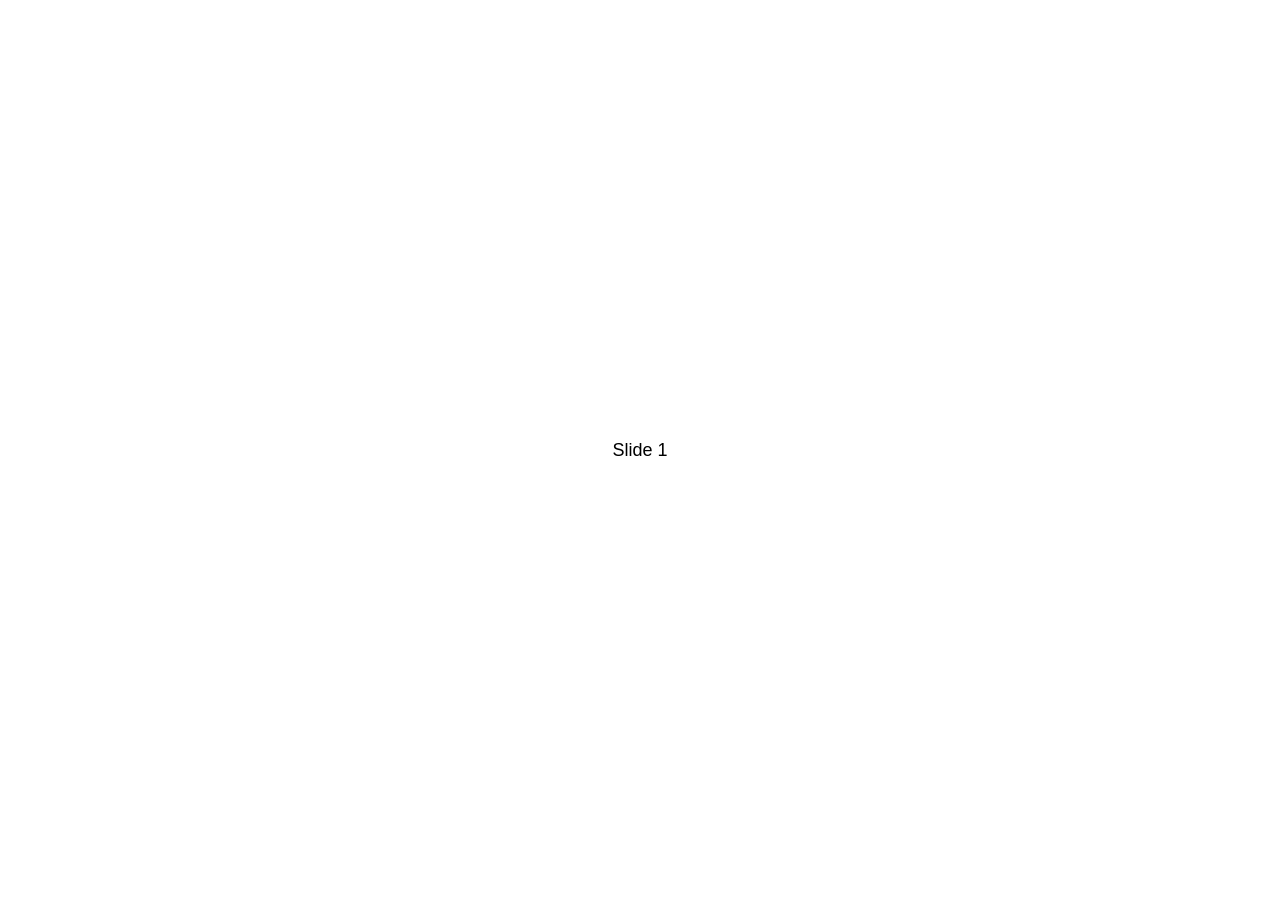
<file: 创客学院/lib/swiper-4.5.0/demos/010-default.html>
<!DOCTYPE html>
<html lang="en">
<head>
  <meta charset="utf-8">
  <title>Swiper demo</title>
  <!-- Link Swiper's CSS -->
  <link rel="stylesheet" href="../dist/css/swiper.min.css">

  <!-- Demo styles -->
  <style>
    html, body {
      position: relative;
      height: 100%;
    }
    body {
      background: #eee;
      font-family: Helvetica Neue, Helvetica, Arial, sans-serif;
      font-size: 14px;
      color:#000;
      margin: 0;
      padding: 0;
    }
    .swiper-container {
      width: 100%;
      height: 100%;
    }
    .swiper-slide {
      text-align: center;
      font-size: 18px;
      background: #fff;

      /* Center slide text vertically */
      display: -webkit-box;
      display: -ms-flexbox;
      display: -webkit-flex;
      display: flex;
      -webkit-box-pack: center;
      -ms-flex-pack: center;
      -webkit-justify-content: center;
      justify-content: center;
      -webkit-box-align: center;
      -ms-flex-align: center;
      -webkit-align-items: center;
      align-items: center;
    }
  </style>
</head>
<body>
  <!-- Swiper -->
  <div class="swiper-container">
    <div class="swiper-wrapper">
      <div class="swiper-slide">Slide 1</div>
      <div class="swiper-slide">Slide 2</div>
      <div class="swiper-slide">Slide 3</div>
      <div class="swiper-slide">Slide 4</div>
      <div class="swiper-slide">Slide 5</div>
      <div class="swiper-slide">Slide 6</div>
      <div class="swiper-slide">Slide 7</div>
      <div class="swiper-slide">Slide 8</div>
      <div class="swiper-slide">Slide 9</div>
      <div class="swiper-slide">Slide 10</div>
    </div>
  </div>

  <!-- Swiper JS -->
  <script src="../dist/js/swiper.min.js"></script>

  <!-- Initialize Swiper -->
  <script>
    var swiper = new Swiper('.swiper-container');
  </script>
</body>
</html>
</file>
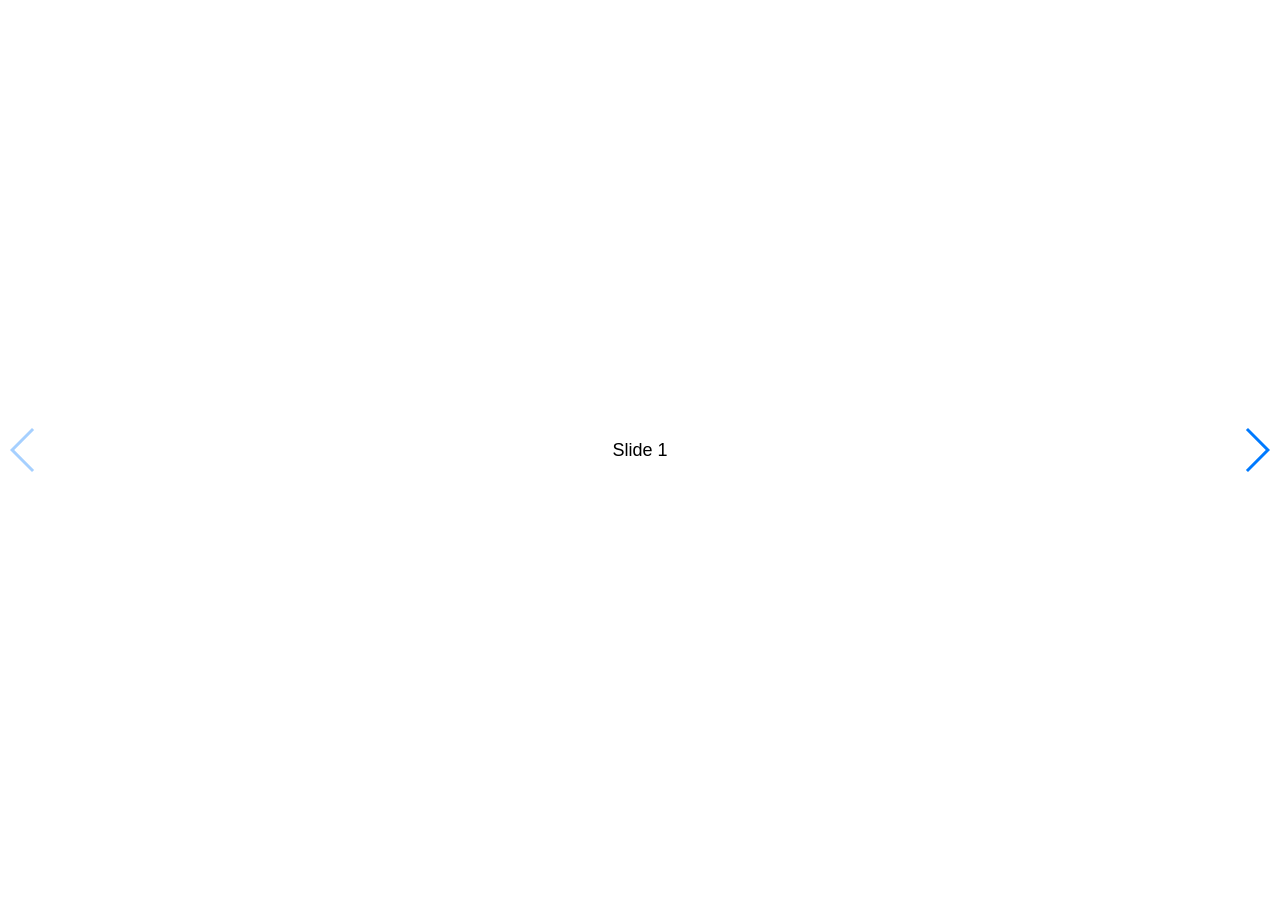
<file: 创客学院/lib/swiper-4.5.0/demos/020-navigation.html>
<!DOCTYPE html>
<html lang="en">
<head>
  <meta charset="utf-8">
  <title>Swiper demo</title>
  <meta name="viewport" content="width=device-width, initial-scale=1, minimum-scale=1, maximum-scale=1">

  <!-- Link Swiper's CSS -->
  <link rel="stylesheet" href="../dist/css/swiper.min.css">

  <!-- Demo styles -->
  <style>
    html, body {
      position: relative;
      height: 100%;
    }
    body {
      background: #eee;
      font-family: Helvetica Neue, Helvetica, Arial, sans-serif;
      font-size: 14px;
      color:#000;
      margin: 0;
      padding: 0;
    }
    .swiper-container {
      width: 100%;
      height: 100%;
    }
    .swiper-slide {
      text-align: center;
      font-size: 18px;
      background: #fff;

      /* Center slide text vertically */
      display: -webkit-box;
      display: -ms-flexbox;
      display: -webkit-flex;
      display: flex;
      -webkit-box-pack: center;
      -ms-flex-pack: center;
      -webkit-justify-content: center;
      justify-content: center;
      -webkit-box-align: center;
      -ms-flex-align: center;
      -webkit-align-items: center;
      align-items: center;
    }
  </style>
</head>
<body>
  <!-- Swiper -->
  <div class="swiper-container">
    <div class="swiper-wrapper">
      <div class="swiper-slide">Slide 1</div>
      <div class="swiper-slide">Slide 2</div>
      <div class="swiper-slide">Slide 3</div>
      <div class="swiper-slide">Slide 4</div>
      <div class="swiper-slide">Slide 5</div>
      <div class="swiper-slide">Slide 6</div>
      <div class="swiper-slide">Slide 7</div>
      <div class="swiper-slide">Slide 8</div>
      <div class="swiper-slide">Slide 9</div>
      <div class="swiper-slide">Slide 10</div>
    </div>
    <!-- Add Arrows -->
    <div class="swiper-button-next"></div>
    <div class="swiper-button-prev"></div>
  </div>

  <!-- Swiper JS -->
  <script src="../dist/js/swiper.min.js"></script>

  <!-- Initialize Swiper -->
  <script>
    var swiper = new Swiper('.swiper-container', {
      navigation: {
        nextEl: '.swiper-button-next',
        prevEl: '.swiper-button-prev',
      },
    });
  </script>
</body>
</html>
</file>
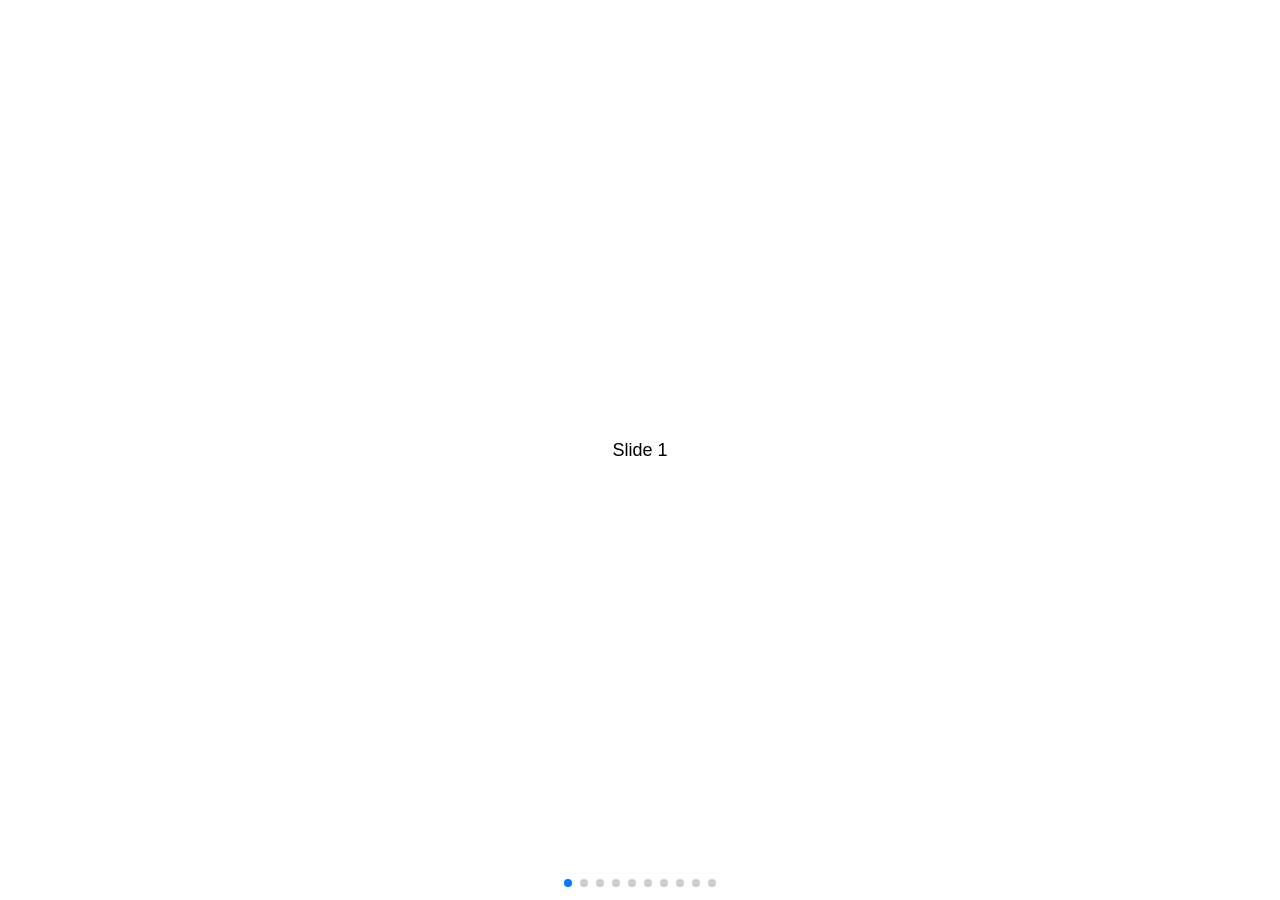
<file: 创客学院/lib/swiper-4.5.0/demos/030-pagination.html>
<!DOCTYPE html>
<html lang="en">
<head>
  <meta charset="utf-8">
  <title>Swiper demo</title>
  <meta name="viewport" content="width=device-width, initial-scale=1, minimum-scale=1, maximum-scale=1">

  <!-- Link Swiper's CSS -->
  <link rel="stylesheet" href="../dist/css/swiper.min.css">

  <!-- Demo styles -->
  <style>
    html, body {
      position: relative;
      height: 100%;
    }
    body {
      background: #eee;
      font-family: Helvetica Neue, Helvetica, Arial, sans-serif;
      font-size: 14px;
      color:#000;
      margin: 0;
      padding: 0;
    }
    .swiper-container {
      width: 100%;
      height: 100%;
    }
    .swiper-slide {
      text-align: center;
      font-size: 18px;
      background: #fff;

      /* Center slide text vertically */
      display: -webkit-box;
      display: -ms-flexbox;
      display: -webkit-flex;
      display: flex;
      -webkit-box-pack: center;
      -ms-flex-pack: center;
      -webkit-justify-content: center;
      justify-content: center;
      -webkit-box-align: center;
      -ms-flex-align: center;
      -webkit-align-items: center;
      align-items: center;
    }
  </style>
</head>
<body>
  <!-- Swiper -->
  <div class="swiper-container">
    <div class="swiper-wrapper">
      <div class="swiper-slide">Slide 1</div>
      <div class="swiper-slide">Slide 2</div>
      <div class="swiper-slide">Slide 3</div>
      <div class="swiper-slide">Slide 4</div>
      <div class="swiper-slide">Slide 5</div>
      <div class="swiper-slide">Slide 6</div>
      <div class="swiper-slide">Slide 7</div>
      <div class="swiper-slide">Slide 8</div>
      <div class="swiper-slide">Slide 9</div>
      <div class="swiper-slide">Slide 10</div>
    </div>
    <!-- Add Pagination -->
    <div class="swiper-pagination"></div>
  </div>

  <!-- Swiper JS -->
  <script src="../dist/js/swiper.min.js"></script>

  <!-- Initialize Swiper -->
  <script>
    var swiper = new Swiper('.swiper-container', {
      pagination: {
        el: '.swiper-pagination',
      },
    });
  </script>
</body>
</html>
</file>
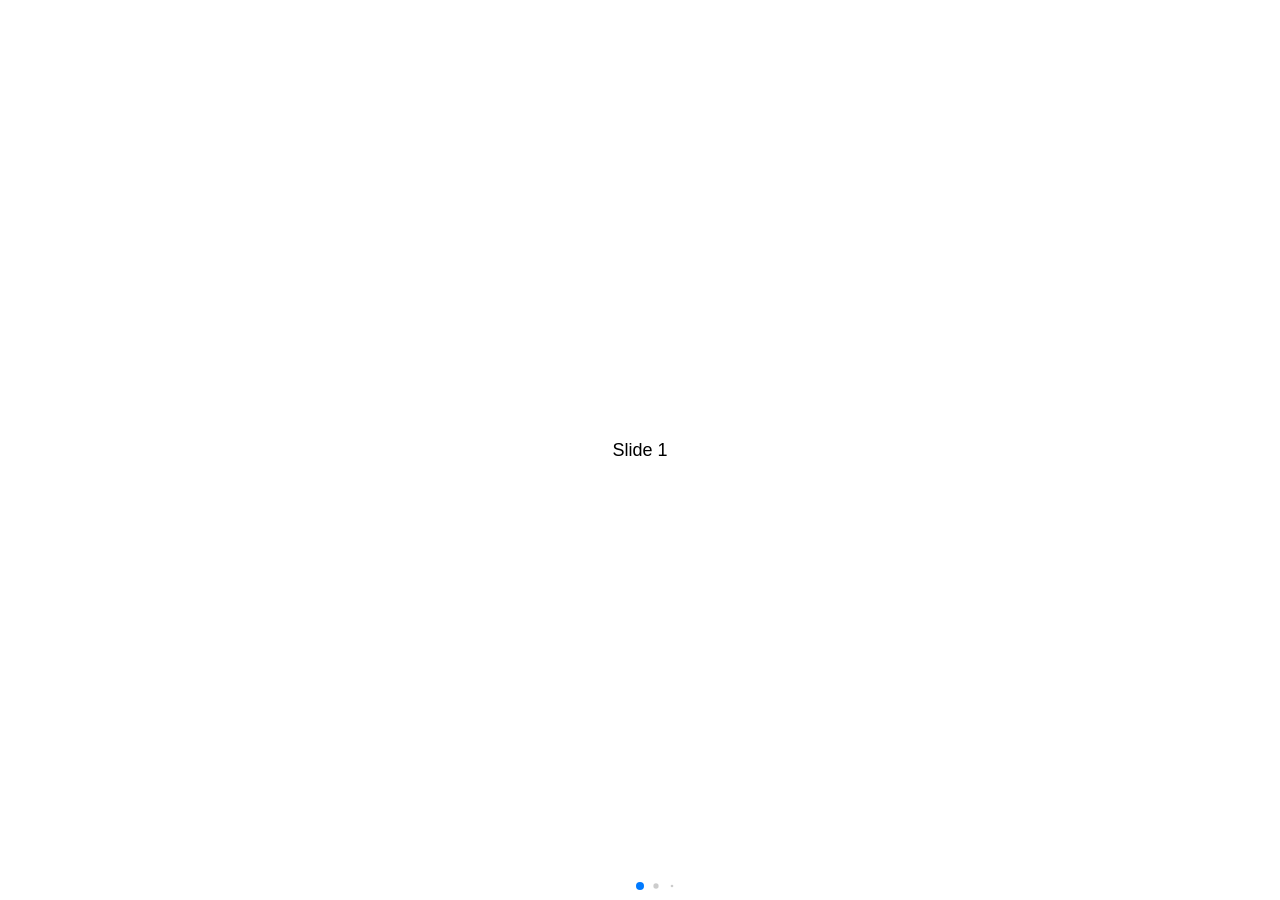
<file: 创客学院/lib/swiper-4.5.0/demos/040-pagination-dynamic.html>
<!DOCTYPE html>
<html lang="en">
<head>
  <meta charset="utf-8">
  <title>Swiper demo</title>
  <meta name="viewport" content="width=device-width, initial-scale=1, minimum-scale=1, maximum-scale=1">

  <!-- Link Swiper's CSS -->
  <link rel="stylesheet" href="../dist/css/swiper.min.css">

  <!-- Demo styles -->
  <style>
    html, body {
      position: relative;
      height: 100%;
    }
    body {
      background: #eee;
      font-family: Helvetica Neue, Helvetica, Arial, sans-serif;
      font-size: 14px;
      color:#000;
      margin: 0;
      padding: 0;
    }
    .swiper-container {
      width: 100%;
      height: 100%;
    }
    .swiper-slide {
      text-align: center;
      font-size: 18px;
      background: #fff;

      /* Center slide text vertically */
      display: -webkit-box;
      display: -ms-flexbox;
      display: -webkit-flex;
      display: flex;
      -webkit-box-pack: center;
      -ms-flex-pack: center;
      -webkit-justify-content: center;
      justify-content: center;
      -webkit-box-align: center;
      -ms-flex-align: center;
      -webkit-align-items: center;
      align-items: center;
    }
  </style>
</head>
<body>
  <!-- Swiper -->
  <div class="swiper-container">
    <div class="swiper-wrapper">
      <div class="swiper-slide">Slide 1</div>
      <div class="swiper-slide">Slide 2</div>
      <div class="swiper-slide">Slide 3</div>
      <div class="swiper-slide">Slide 4</div>
      <div class="swiper-slide">Slide 5</div>
      <div class="swiper-slide">Slide 6</div>
      <div class="swiper-slide">Slide 7</div>
      <div class="swiper-slide">Slide 8</div>
      <div class="swiper-slide">Slide 9</div>
      <div class="swiper-slide">Slide 10</div>
    </div>
    <!-- Add Pagination -->
    <div class="swiper-pagination"></div>
  </div>

  <!-- Swiper JS -->
  <script src="../dist/js/swiper.min.js"></script>

  <!-- Initialize Swiper -->
  <script>
    var swiper = new Swiper('.swiper-container', {
      pagination: {
        el: '.swiper-pagination',
        dynamicBullets: true,
      },
    });
  </script>
</body>
</html>
</file>
<file: 创客学院/css/firstpage.css>
*{
			    margin: 0;
			    padding: 0;
			}
			
			footer a{
				color:black;
			}
			footer .footer {
			  
			  height: 1.49333333rem;
			  background: #ffffff;
			  width: 100%;
			  position: fixed;
			  bottom: 0;
			}
			footer .footer ul {
			  margin-top: 0.33333333rem;
			  display: flex;
			}
			footer .footer ul li {
			  display: block;
			  width: 25%;
			  flex: 1;
			  text-align: center;
			}
			footer .footer ul li p img {
			  width: 0.53333333rem;
			}
			footer .footer ul li .firstPic {
			  display: block;
			}
			footer .footer ul li .secondPic {
			  display: none;
			}
			footer .footer ul li:hover p {
			  color: #3997fe;
			}
			footer .footer ul li:hover .secondPic {
				
			  display: block;
				
			}
			footer .footer ul li:hover .firstPic {
			  display: none;
			}
			img{
			    border:0;
			}
			ol, ul ,li{list-style: none;} 
			.header{
				width: 100%;
				border: 2px solid #999;
				position: fixed;
				top: 0;
				z-index: 100;
				background: white;
			}
			a{
				text-decoration: none;
				color: black;
			}
			.header .top{
				width: 100%;
				height: 50px;
				

			}
			.header input{
				width: 70%;
				height: 35px;
				border-radius: 16px;
				text-align: center;
				border: none;
				background: gainsboro;
				outline: none;
				
				
			}	
			.header .top a img{
				width: 30px;
				border-radius: 10px;
			}
			.header .nav-top{
				display: flex;
				text-align: center;
				line-height: 36px;
			}
			.header .nav-top .navbar{
				flex: 1;
				font-weight: bold;
				font-size: 16px;
				margin: 15px 0;
			}
			section{
				position: relative;
				top:136px;
			}
			.swiper-container {
				z-index: 90;
			    width: 90%;
			    height: 120px;
			   
			} 
			.swiper-container img{
				width: 100%;
				 height: 120px;
			}
			.navbar:first-child a{
				color: blue;
			}
			section .title{
				width: 90%;
				line-height: 60px;
				overflow: hidden;
				margin: 0 auto;
				position:relative;
				background-image: url(image/rectangle.png)no-repeat;
			}
			section .title  a {
				display: block;
				width: 60px;
				float: right;
				font-size: 14px;
			}
			
			section .title i{
				position: absolute;
				right: 0;
				top: 11px;}
			section .title span a{
				font-size: 18px;
				font-weight: bold;
				float:left;
				display: block;
				width: 120px;
			}
			section .tp{
				width: 90%;
				margin: 0 auto;
				display: flex;
				justify-content: space-between;
				height: 100px;
			}
			section .tp img{
				border-radius: 6px;
				width: 48%;
				float: left;
				
			}
			section .cont{
				  width: 100%;
			    height: 120px;
			    border: 1px solid #999999;
			    border-radius: 5px;
			    overflow: hidden;
			    padding: 15px 10px;
			    box-sizing: border-box;
			    line-height: 38px;
			    position: absolute;
			}
			section .cont:first-child div{
				width: 50%;
			}
			section .cont p{
				font-weight: bold;
			}
			section .cont:last-child img{
				width: 20%;
				float: right;
				position: absolute;
				top: 0;
				right: 10px;
			}
			.swiper-container3{
				height: auto;
				
			}
			section .contLeft,.contRight{
				display: flex;
				flex-direction: column;
			}
			section .item{
				margin-top: 28px;
				overflow: hidden;
				line-height: 36px;
				outline: none;
			}
			.titlel1,.tp1,.swiper3{
				width:100% ;
			}
			section .item img{
				width: 38%;
				margin-right: 20px;
				float: left;
			}
			section .item span{
				margin-right: 20px;
				color: gray;
			}
			section .item .last{
				color: black;
			}
			footer{
				border:1px solid #999;
				display: flex;
				position: fixed;
				bottom: 0;
				text-align: center;
				width: 100%;
				padding: 0 10px;
				z-index: 100;
				background: white;
			}
			footer a{
				display: block;
				width: 100%;
				text-decoration: none;
			}
			footer .item{

				flex: 1;
				justify-content: space-around;
			}
			footer .item img{
				width: 40px;

			}
			footer .item span{
				display: block;
				color: #666;
			}
		footer:first-child a{
		  	color: skyblue;
		  }
</file>
<file: 创客学院/css/classes.css>
* {
  margin: 0;
  padding: 0;
}
a{
	text-decoration: none;
}
.classes-header {
  width: 100%;
}
.classes-header .top {
  z-index: 2;
  width: 100%;
  position: fixed;
  background-color: white;
}
.classes-header .top .main {
  width: 100%;
  height: 1rem;
  display: flex;
  justify-content: center;
  align-items: center;
  position: relative;
  font-weight: bold;
  font-size: 0.35rem;
}
.classes-header .top .main span {
  font-weight: normal;
  position: absolute;
  right: 10px;
}
.classes-header .main {
  width: 100%;
  position: relative;
}
.classes-header .main .banner img {
  width: 100%;
}
.classes-header .main .course {
  position: absolute;
  left: 50%;
  transform: translateX(-50%);
  background-color: white;
  top: 5rem;
  width: 75%;
  display: flex;
  justify-content: space-around;
  align-items: center;
  border: 1px solid black;
  border-radius: 10px;
  box-sizing: border-box;
  padding: 0 0.2rem;
}
.classes-header .main .course .aa {
  width: 1px;
  height: 3rem;
  border-left: 1px solid black;
}
.classes-header .main .course .button {
  text-align: center;
  position: relative;
}
.classes-header .main .course .button span {
  width: 80%;
  position: absolute;
  top: 0.2rem;
  font-size: 0.35rem;
  color: gray;
}
.classes-header .main .course .button img {
  width: 80%;
}
.classes-header .main .course > div {
  margin-top: 0.5rem;
  margin-bottom: 0.5rem;
}
.classes-header .main .course > div .icon {
  text-align: center;
}
.classes-header .main .course > div .icon img {
  width: 1.3rem;
}
.classes-section {
  width: 100%;
}
.classes-section > .main {
  margin-top: 1.5rem;
}
.classes-section > .main .back {
  position: absolute;
  left: 0;
}
.classes-section > .main .back img {
  z-index: 1;
  width: 0.5rem;
}
.classes-section > .main .back2 {
  position: absolute;
  right: 0;
}
.classes-section > .main .back2 img {
  z-index: 1;
  width: 0.5rem;
}
.classes-section > .main > div {
  width: 100%;
  display: flex;
  justify-content: center;
  align-items: center;
}
.classes-section > .main > div .icon {
  margin-top: 0.45rem;
  width: 100%;
  display: flex;
  justify-content: center;
  align-items: center;
}
.classes-section > .main > div .icon img {
  width: 1.5rem;
}
.classes-section > .main > div .title {
  margin-top: 0.5rem;
  font-size: 0.35rem;
  text-align: center;
  width: 5.5rem;
}
.classes-section > .main > div .title span {
  text-align: left;
  margin-top: 0.3rem;
  display: inline-block;
  line-height: 18px;
  font-size: 0.28rem;
  color: #808080;
}
.classes-section > .main .title {
  font-size: 0.5rem;
}
.classes-section > .main .title > div p {
  width: 100%;
}
.classes-section > .main .title > div p span {
  color: #238ffe;
}
.classes-section .query {
  margin-top: 1rem;
  display: flex;
  justify-content: center;
  margin-bottom: 2rem;
}
.classes-section .query a {
  font-size: 0.3rem;
  padding: 0.3rem 1.5rem;
  border-radius: 30px;
  text-decoration: none;
  color: white;
  background-color: #448df6;
}


footer div {
  height: 1.49333333rem;
  background: #ffffff;
  width: 100%;
  position: fixed;
  bottom: 0;
}
footer ul {
  margin-top: 0.33333333rem;
  display: flex;
}
footer ul li {
  display: block;
  width: 25%;
  flex: 1;
  text-align: center;
}
footer ul li p img {
  width: 0.53333333rem;
}
footer ul li .firstPic {
  display: block;
}
footer ul li .secondPic {
  display: none;
}
footer ul li:hover p {
  color: #3997fe;
}
footer ul li:hover .secondPic {
  display: block;
}
footer ul li:hover .firstPic {
  display: none;
}
</file>
<file: 创客学院/css/iscroll.css>
body,
ul,
li {
  padding: 0;
  margin: 0;
  border: 0;
}
body {
  font-size: 12px;
  -webkit-user-select: none;
  -webkit-text-size-adjust: none;
  font-family: helvetica;
  height: auto;
}
#footer {
  position: absolute;
  z-index: 2;
  bottom: 0;
  left: 0;
  width: 100%;
  padding: 0;
}
#wrapper {
  position: absolute;
  z-index: 1;
  top: 0;
  bottom: 1.28rem;
  left: 0;
  width: 100%;
  background: #fff;
  overflow: auto;
}
#scroller {
  position: absolute;
  z-index: 1;
  /*  -webkit-touch-callout:none;*/
  -webkit-tap-highlight-color: rgba(0, 0, 0, 0);
  width: 100%;
  padding: 0;
}
</file>
<file: 创客学院/css/details-page.css>
#header {
  position: relative;
  width: 100%;
  height: 1.46666667rem;
  z-index: 2;
  padding: 0;
  margin-top: -0.33333333rem;
}
#header .back {
  display: block;
  width: 0.70666667rem;
  height: 0.89333333rem;
  position: absolute;
  left: 0.33333333rem;
  top: 0.29333333rem;
  background: url(../img/polyv_btn_back.png) no-repeat;
  background-size: contain;
}
#header .share {
  display: block;
  width: 0.6rem;
  height: 0.6rem;
  position: absolute;
  right: 0.46666667rem;
  top: 0.4rem;
  background: url(../img/is_bshare.png) no-repeat;
  background-size: contain;
}
#scroller {
  width: 10rem;
}
#scroller .coursebox {
  margin: 1.33333333rem auto 0;
  width: 9rem;
}
#scroller .coursebox .course {
  color: #fff;
  background-color: #1dd0cf;
  border: none;
  outline: none;
  line-height: 0.66666667rem;
  width: 1.86666667rem;
  border-radius: 0.33333333rem;
  font-size: 0.33333333rem;
}
#scroller .coursebox p {
  font-size: 0.34666667rem;
}
#scroller .experience {
  width: 9rem;
  margin: 0 auto;
  padding: 0.66666667rem;
  text-align: center;
}
#scroller .experience ul {
  display: flex;
  flex-wrap: wrap;
}
#scroller .experience ul li {
  list-style: none;
  width: 44%;
  background-color: gainsboro;
  border-radius: 0.13333333rem;
  margin: 0.26666667rem 0 0 0.26666667rem;
}
#scroller .experience ul li img {
  margin: 0.2rem;
  width: 1.06666667rem;
  height: 1.06666667rem;
}
#scroller .curriculum {
  width: 9rem;
  margin: 0 auto;
  background-color: #f9fdfc;
}
#scroller .curriculum .chapter {
  margin-left: 0.26666667rem;
}
#scroller .curriculum ul {
  margin-left: 0.53333333rem;
}
#scroller .curriculum ul li:nth-child(1) a {
  color: #000000;
}
#scroller .curriculum ul li:nth-child(1) a:before {
  display: block;
  content: '';
  width: 0.56rem;
  height: 0.56rem;
  background: url(../img/ic_shiting.png) no-repeat;
  position: absolute;
  top: 0.26666667rem;
  right: 0;
}
#scroller .curriculum ul li:nth-child(2) a:before {
  display: block;
  content: '';
  width: 0.56rem;
  height: 0.56rem;
  background: url(../img/ic_shiting.png) no-repeat;
  position: absolute;
  top: 0.26666667rem;
  right: 0;
}
#scroller .curriculum ul li:nth-child(2) a {
  color: #000000;
}
#scroller .curriculum ul li {
  list-style: none;
  line-height: 1.06666667rem;
  border-bottom: 1px solid #dfe1e0;
  position: relative;
}
#scroller .curriculum ul li a {
  text-decoration: none;
  color: #6d6f6f;
  margin-left: 0.8rem;
}
#scroller .curriculum ul li:before {
  display: block;
  content: '';
  width: 0.56rem;
  height: 0.56rem;
  background: url(../img/video_icon_play.png) no-repeat;
  position: absolute;
  top: 0.26666667rem;
  left: 0;
}
#scroller .course-details {
  width: 9rem;
  text-align: center;
  margin: 1.38666667rem auto 0;
}
#scroller .course-details ul {
  display: flex;
  align-items: center;
}
#scroller .course-details ul li {
  list-style: none;
  flex: 1;
  background-color: #f8fcff;
  border: 1px solid #e7ebef;
  height: 1.65333333rem;
}
#scroller .service {
  width: 9rem;
  margin: 0 auto;
  display: flex;
  border-bottom: 10px solid #f1f6f4;
  border-top: 10px solid #f1f6f4;
  text-align: center;
}
#scroller .service .h3 {
  width: 1rem;
}
#scroller .service ul {
  display: flex;
  flex-wrap: wrap;
  width: 7rem;
  margin: 0.4rem 0 0.4rem 0.32rem;
}
#scroller .service ul li {
  list-style: none;
  height: 0.56rem;
  line-height: 0.56rem;
  display: flex;
  width: 33%;
  font-size: 0.26666667rem;
}
#scroller .service .more {
  width: 1rem;
  margin-top: 0.4rem;
}
#scroller .teacher {
  width: 9rem;
  margin: 0 auto;
}
#scroller .teacher .divbox {
  display: flex;
  padding: 0.50666667rem;
  line-height: 0.25333333rem;
}
#scroller .teacher .divbox .img {
  width: 1.42666667rem;
  height: 1.42666667rem;
}
#scroller .teacher .divbox .img img {
  width: 1.42666667rem;
  height: 1.42666667rem;
  border-radius: 0.66666667rem;
}
#scroller .teacher .divbox .title {
  margin-left: 0.29333333rem;
}
#scroller .teacher .divbox .title p {
  color: #8f9495;
}
#scroller .teacher .divbox .flower {
  margin-left: 3.73333333rem;
}
#scroller .teacher .divbox .flower p {
  color: #bd5932;
}
#scroller .teacher ul {
  padding: 0.50666667rem;
  color: #8f929e;
}
#scroller .teacher ul li {
  list-style: none;
}
#scroller .teacher > div {
  width: 9rem;
  background-color: #f8fcff;
}
#scroller .comments {
  width: 9rem;
  margin: 0.73333333rem auto;
}
#scroller .comments .commentst {
  display: flex;
  line-height: 0.66666667rem;
  align-items: center;
}
#scroller .comments .commentst .commentst-right {
  flex: 1;
  height: 0.66666667rem;
}
#scroller .comments .commentst .commentst-right .commentst-num {
  width: 2rem;
  background-color: #daf4fc;
  border: 1px solid #c6dde8;
  border-radius: 0.33333333rem;
  text-align: center;
  color: #4985be;
  margin-left: 4.93333333rem;
}
#scroller .comments .commentstitle {
  display: flex;
  margin: 0.66666667rem 0 0 0;
}
#scroller .comments .commentstitle .num {
  color: #f79e31;
  font-size: 0.73333333rem;
}
#scroller .comments .commentslist {
  display: flex;
  flex-wrap: wrap;
  margin: 0.66666667rem 0 0 0;
  background-color: #f8fafc;
  padding: 0.4rem;
  border-radius: 0.13333333rem;
}
#scroller .comments .commentslist .commentsimg {
  display: flex;
}
#scroller .comments .commentslist .commentsimg img {
  width: 1.06666667rem;
  height: 1.06666667rem;
  margin-left: 0.4rem;
}
#scroller .comments .commentslist .commentsimg p {
  margin-left: 0.53333333rem;
  font-weight: bold;
  font-size: 0.33333333rem;
}
#scroller .comments .commentslist .evaluation {
  text-align: right;
}
#scroller .comments .commentslist .evaluation p {
  color: #9b9b9e;
}
#scroller .comments .commentslist > div {
  flex: 1;
}
#scroller .comments .commentstitle > div {
  flex: 1;
  height: 1.33333333rem;
  text-align: center;
}
#footer {
  background-color: #fefefe;
}
#footer div {
  flex: 1;
}
#footer .footernav {
  padding: 0.26666667rem 0.4rem;
  display: flex;
}
#footer .footernav h2 {
  color: #de4b2d;
}
#footer .footernav p {
  color: #a2a2a2;
}
#footer .Customer {
  display: flex;
  align-items: center;
}
#footer .Customer a {
  display: block;
  width: 2.26666667rem;
  text-decoration: none;
  color: #a0a3a3;
  text-align: center;
  position: relative;
}
#footer .Customer .customer:before {
  display: block;
  content: "";
  position: absolute;
  top: -0.13333333rem;
  left: 0.06666667rem;
  width: 0.61333333rem;
  height: 0.61333333rem;
  background: url(../img/ic_zixun.png) no-repeat;
}
#footer .Customer .sign {
  background-color: #4fa3fe;
  color: #fff;
  line-height: 1.22666667rem;
  border-radius: 0.2rem;
}
</file>
<file: 创客学院/css/mianfeike.css>
*{
			    margin: 0;
			    padding: 0;
			}
			footer a{
				color:black;
			}
			footer div {
			  
			  height: 1.49333333rem;
			  background: #ffffff;
			  width: 100%;
			  position: fixed;
			  bottom: 0;
			}
			footer ul {
			  margin-top: 0.33333333rem;
			  display: flex;
			}
			footer ul li {
			  display: block;
			  width: 25%;
			  flex: 1;
			  text-align: center;
			}
			footer ul li p img {
			  width: 0.53333333rem;
			}
			footer ul li .firstPic {
			  display: block;
			}
			footer ul li .secondPic {
			  display: none;
			}
			footer ul li:hover p {
			  color: #3997fe;
			}
			footer ul li:hover .secondPic {
				
			  display: block;
				
			}
			footer ul li:hover .firstPic {
			  display: none;
			}
			img{
			    border:0;
			}
			ol, ul ,li{list-style: none;} 
			.header{
				width: 100%;
				border: 2px solid #999;
				position: fixed;
				top: 0;
				z-index: 100;
				background: white;
			}
			a{
				text-decoration: none;
				color: black;
			}
			.header .top{
				width: 100%;
				height: 50px;
				

			}
			.header input{
				width: 70%;
				height: 35px;
				border-radius: 16px;
				text-align: center;
				border: none;
				background: gainsboro;
				outline: none;
				
			}	
			
			
			.header .top a img{
				width: 30px;
				border-radius: 10px;
			}
			.header .nav-top{
				display: flex;
				text-align: center;
				height: 50px;
			}
			.header .nav-top .navbar{
				flex: 1;
				font-weight: bold;
				font-size: 16px;
				margin: 15px 0;
			}
			.navbar:nth-of-type(2) a{
				color: blue;
			}
			.mainNav ul{
				width: 100%;
				border: 1px solid #808080;
				display: flex;
				position: fixed;
				justify-content: space-around;
				top: 96px;
				background: white;
				z-index: 100;
				height: 39px;
			}
			.mainNav ul li{
					width:17.666%;
					text-align: center;
				
			}
			.mainNav ul li img{
				width: 30px;
				margin-top: 8px;
			}
			.mainNav ul li a{
				display: block;
				font-size: 14px;
				line-height: 39px;
			}
			section{
				position: relative;
				top:130px;
			}
			
			section .contLeft,.contRight{
				display: flex;
				flex-direction: column;
			}
			section .item{
				margin-top: 28px;
				overflow: hidden;
				line-height: 28px;
				outline: none;
				font-size: 14px;
				margin-left: 20px;
				position: relative;
			}
			/*section .item .mianfei{
				display: block;
				padding: 3px 6px;
				background: red;
				border-radius: 15px;
				position: absolute;
				top: -20px;
				right: 50%;
				
				color: white;
				z-index: 99;
				border: 3px solid white;
			}*/
			section .item img{
				width: 38%;
				margin-right: 20px;
				float: left;
			}
			section .item span{
				margin-right: 20px;
				color: gray;
			}
			section .item .last{
				color: black;
			}
			footer{
				border:1px solid #999;
				display: flex;
				position: fixed;
				bottom: 0;
				text-align: center;
				width: 100%;
				padding: 0 10px;
				z-index: 100;
				background: white;
			}
			footer a{
				display: block;
				width: 100%;
				text-decoration: none;
			}
			footer .item{

				flex: 1;
				justify-content: space-around;
			}
			footer .item img{
				width: 40px;

			}
			footer .item span{
				display: block;
				color: #666;
			}
</file>
<file: 创客学院/css/Login.css>
* {
  margin: 0;
  padding: 0;
  list-style: none;
  text-decoration: none;
  font-weight: inherit;
}
.sizing {
  box-sizing: border-box;
}
#header {
  top: 0;
  left: 0;
  z-index: 2;
  width: 100%;
  height: 1.17333333rem;
  position: absolute;
  line-height: 1.17333333rem;
  border-bottom: 1px solid #000;
}
#header .head-top {
  display: flex;
}
#header .head-top div {
  flex: 1;
}
#header .head-top .go-back {
  display: flex;
  flex: 1;
  height: 1.17333333rem;
  padding-left: 0.50666667rem;
  box-sizing: border-box;
}
#header .head-top .go-back .goback-icon {
  width: 1.2rem;
  height: 1.2rem;
  line-height: 1.2rem;
}
#header .head-top .go-back .goback-icon:before {
  content: "";
  display: inline-block;
  vertical-align: middle;
  width: 1rem;
  height: 1rem;
  background: url(../img/i_back.png) no-repeat;
  background-size: .3rem;
  background-position: 0rem;
}
#header .head-top .title {
  flex: 2;
  justify-content: center;
  font-size: 0.42666667rem;
  color: #fff;
  text-align: center;
}
#header .head-top .title h4 {
  font-weight: bold;
  color: #000;
}
#header .head-top .register {
  font-size: 0.37333333rem;
  text-align: center;
}
#header .head-top .register a {
  color: royalblue;
}
#wrapper {
  left: 0;
  right: 0;
  z-index: 1;
  width: 10rem;
  top: 1.2rem;
  overflow: auto;
  bottom: 1.3rem;
  position: absolute;
  margin: 0 auto;
  background: #F5F5F5;
}
#wrapper #scroller {
  z-index: 1;
  padding: 0;
  position: absolute;
}
#wrapper .login {
  width: 10rem;
  margin: 0 auto;
  box-sizing: border-box;
}
#wrapper .login ul {
  margin-top: .5rem;
  background: #Fff;
}
#wrapper .login ul li {
  width: 100%;
  height: 1.2rem;
  line-height: 1rem;
  border-bottom: 1px solid #ccc;
}
#wrapper .login ul li i img {
  float: left;
  width: .5rem;
  height: .7rem;
  padding: .2rem;
}
#wrapper .login ul li input {
  float: left;
  height: 1.2rem;
  font-size: .35rem;
  border: none;
  color: #000;
  outline: none;
}
#wrapper .login ul a {
  float: right;
  margin: 0 auto;
  text-align: center;
  display: none;
}
#wrapper .login ul a:before {
  content: '';
  display: inline-block;
  width: 1rem;
  height: 1rem;
  background: url(../img/sign_icon_eye01.png) no-repeat;
  background-size: .7rem;
  background-position: 0 .35rem;
}
#wrapper .login .pw .clear {
  float: left;
}
#wrapper .login .login-btn {
  padding-top: 1rem;
}
#wrapper .login .login-btn .submit {
  width: 90%;
  height: 1.1rem;
  line-height: 1.1rem;
  font-size: .4rem;
  background: royalblue;
  border-radius: .1rem;
  color: #fff;
  border: none;
  margin-left: .5rem;
}
#wrapper .login .login-qes {
  width: 100%;
  padding-top: .5rem;
}
#wrapper .login .login-qes a {
  color: royalblue;
  font-size: .35rem;
  float: right;
  position: relative;
  left: -0.5rem;
  font-style: normal;
}
.footer {
  width: 100%;
  background: #fff;
  position: fixed;
  bottom: 0;
  text-align: center;
}
.footer span {
  color: #666;
  font-style: normal;
  position: relative;
  top: .5rem;
}
.footer ul {
  display: flex;
  justify-content: center;
  height: 2.8rem;
}
.footer ul li {
  padding: 1rem;
}
.footer ul li img {
  width: 1rem;
  height: 1rem;
}
.footer ul li p {
  font-style: normal;
}
</file>
<file: 创客学院/css/My.css>
* {
  margin: 0;
  padding: 0;
  text-decoration: none;
  list-style: none;
}
#box {
  width: 100%;
}
.header {
  overflow: hidden;
  width: 100%;
  height: 5rem;
}
.header .login {
  margin-top: 1.5rem;
}
.header .login img {
  position: absolute;
  right: .6rem;
  top: .3rem;
}
.header .login a {
  color: #000;
  font-family: "微软雅黑";
  margin: 1rem 1rem;
}
.header .login p {
  color: #666;
  margin: .1rem 1rem;
}
.header .login p i {
  margin-left: .3rem;
  font-style: normal;
}
.header .login p img {
  width: .5rem;
  height: .5rem;
  position: relative;
  left: 0rem;
  top: 0rem;
}
.header .topbar {
  position: relative;
  top: 0rem;
  display: flex;
  width: 100%;
}
.header .topbar .item {
  flex: 1;
  text-align: center;
}
.header .topbar .item span {
  color: #666;
}
.header .topbar .item img {
  width: 1rem;
  height: 1rem;
}
#box .div {
  background: whitesmoke;
  width: 100%;
  height: .5rem;
}
.content {
  z-index: 2;
}
.content li {
  line-height: 1.8rem;
  border-bottom: 1px solid #ccc;
  background: url(../img/i_more.png) no-repeat;
  background-position: 9.4rem;
}
.content li img {
  width: 1rem;
  height: 1rem;
  position: relative;
  left: .6rem;
  top: .4rem;
}
.content li a {
  color: #000;
}
.content li a span {
  position: relative;
  left: 1rem;
}
footer div {
  height: 1.49333333rem;
  background: #ffffff;
  width: 100%;
  position: fixed;
  bottom: 0;
}
footer ul {
  margin-top: 0.33333333rem;
  display: flex;
}
footer ul li {
  display: block;
  width: 25%;
  flex: 1;
  text-align: center;
}
footer ul li p img {
  width: 0.53333333rem;
}
footer ul li .firstPic {
  display: block;
}
footer ul li .secondPic {
  display: none;
}
footer ul li:hover p {
  color: #3997fe;
}
footer ul li:hover .secondPic {
  display: block;
}
footer ul li:hover .firstPic {
  display: none;
}
</file>
<file: 创客学院/css/register.css>
* {
  margin: 0;
  padding: 0;
  list-style: none;
  text-decoration: none;
}
.sizing {
  box-sizing: border-box;
}
body {
  background: #fafafa;
}
#header {
  top: 0;
  left: 0;
  z-index: 2;
  width: 100%;
  height: 1.17333333rem;
  position: absolute;
  line-height: 1.17333333rem;
  background: #fff;
  border-bottom: 1px solid #000;
}
#header .go-back {
  display: flex;
  flex: 1;
  height: 1.17333333rem;
  padding-left: 0.50666667rem;
  box-sizing: border-box;
}
#header .go-back .goback-icon {
  width: 1.2rem;
  height: 1.2rem;
  line-height: 1.2rem;
}
#header .go-back .goback-icon:before {
  content: "";
  display: inline-block;
  vertical-align: middle;
  width: 1rem;
  height: 1rem;
  background: url(../img/i_back.png) no-repeat;
  background-size: .3rem;
  background-position: 0rem;
}
#header .go-back h4 {
  font-size: .5rem;
  margin-left: 3rem;
}
.ge {
  width: 100%;
  height: 1.8rem;
  background: #F5F5F5;
}
.register {
  width: 10rem;
  margin: 0 auto;
  box-sizing: border-box;
}
.register ul {
  background: #Fff;
}
.register ul li {
  width: 100%;
  height: 1.3rem;
  line-height: 1rem;
  border-bottom: 1px solid #ccc;
}
.register ul li i img {
  float: left;
  width: .5rem;
  height: .7rem;
  padding: .2rem;
}
.register ul li input {
  float: left;
  height: 1.3rem;
  font-size: .35rem;
  border: none;
  color: #000;
  outline: none;
}
.register ul li #yz {
  background: royalblue;
  width: 1.8rem;
  height: .8rem;
  border-radius: 2px;
  color: #fff;
  position: relative;
  left: 2.3rem;
  top: 0.3rem;
}
.register ul a {
  float: right;
  margin: 0 auto;
  text-align: center;
  display: none;
}
.register .pw .clear {
  float: left;
}
.register .register-btn {
  padding-top: 1rem;
}
.register .register-btn .submit {
  width: 90%;
  height: 1.1rem;
  line-height: 1.1rem;
  font-size: .4rem;
  background: royalblue;
  border-radius: .1rem;
  color: #fff;
  border: none;
  margin-left: .5rem;
}
.tex {
  text-align: center;
  margin-top: .8rem;
}
.tex span {
  color: #666;
  font-style: normal;
}
.tex p {
  font-style: normal;
  margin-top: .3rem;
}
</file>
